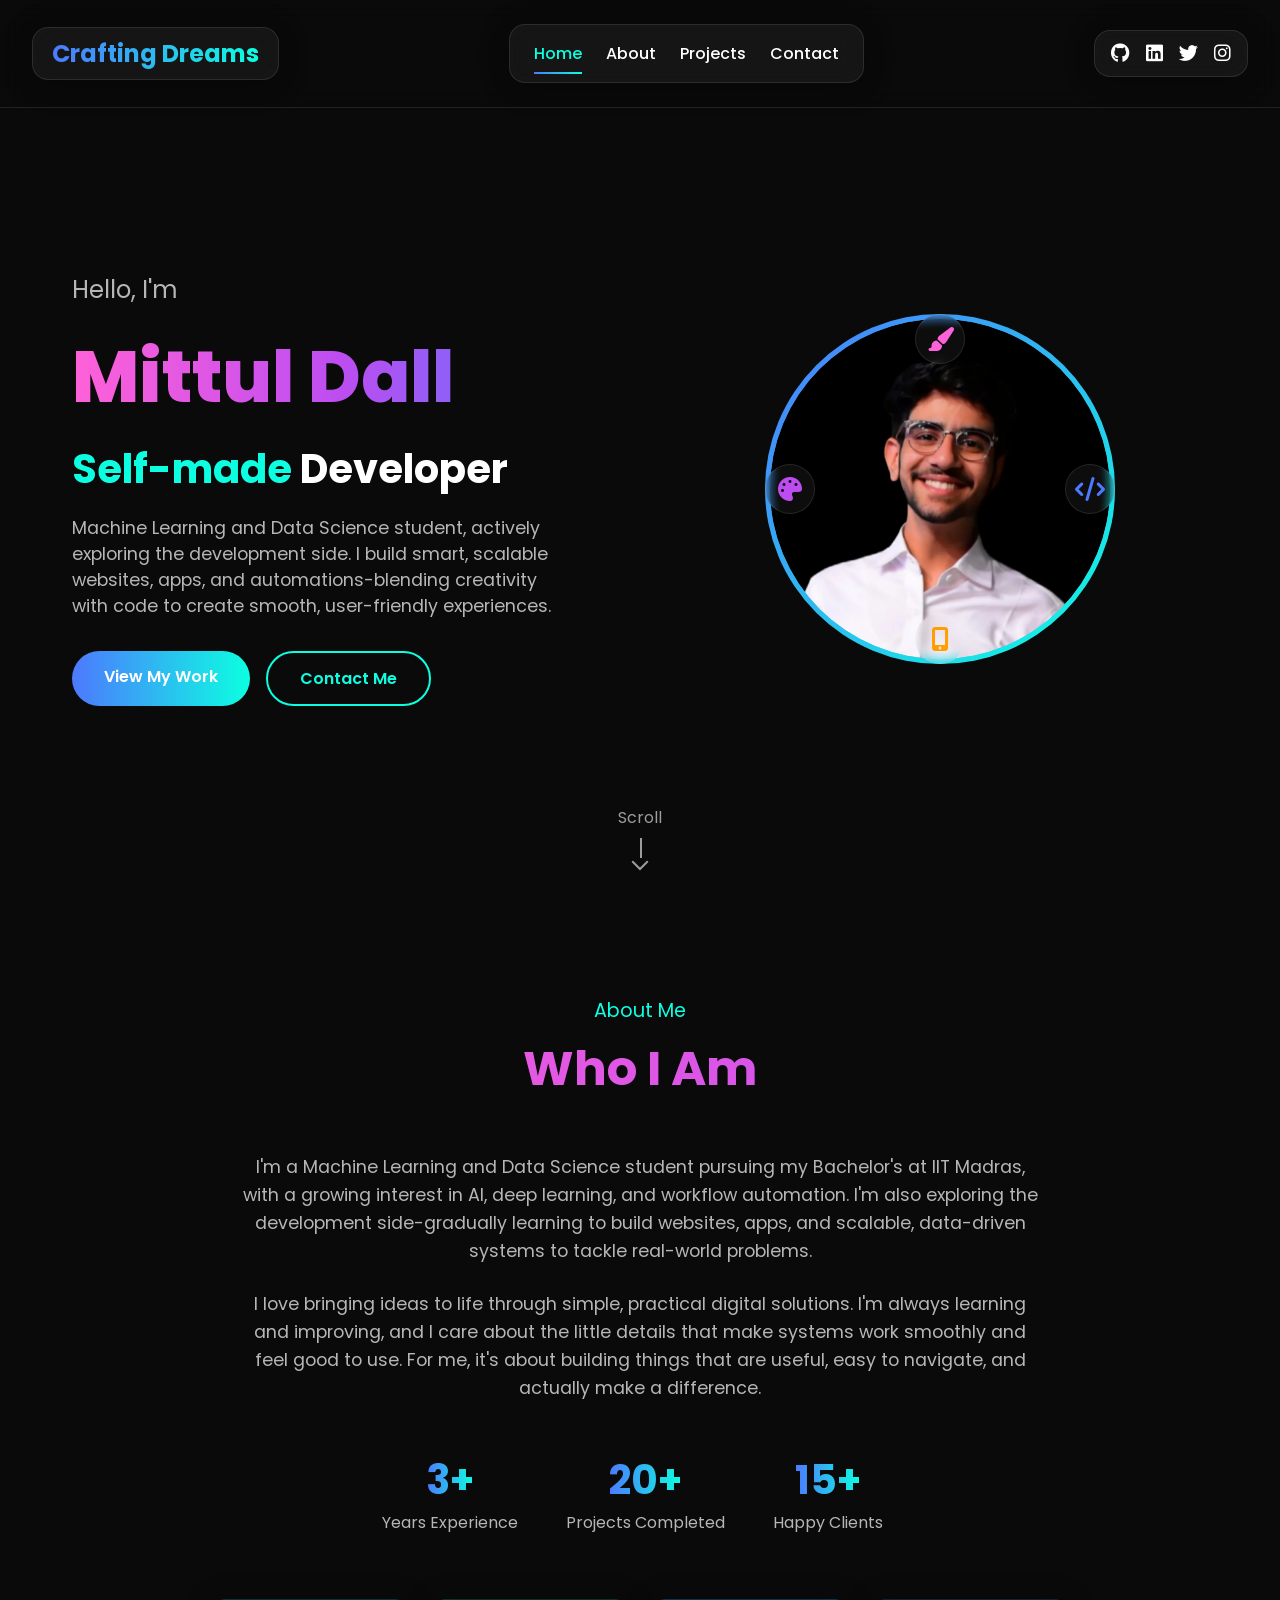
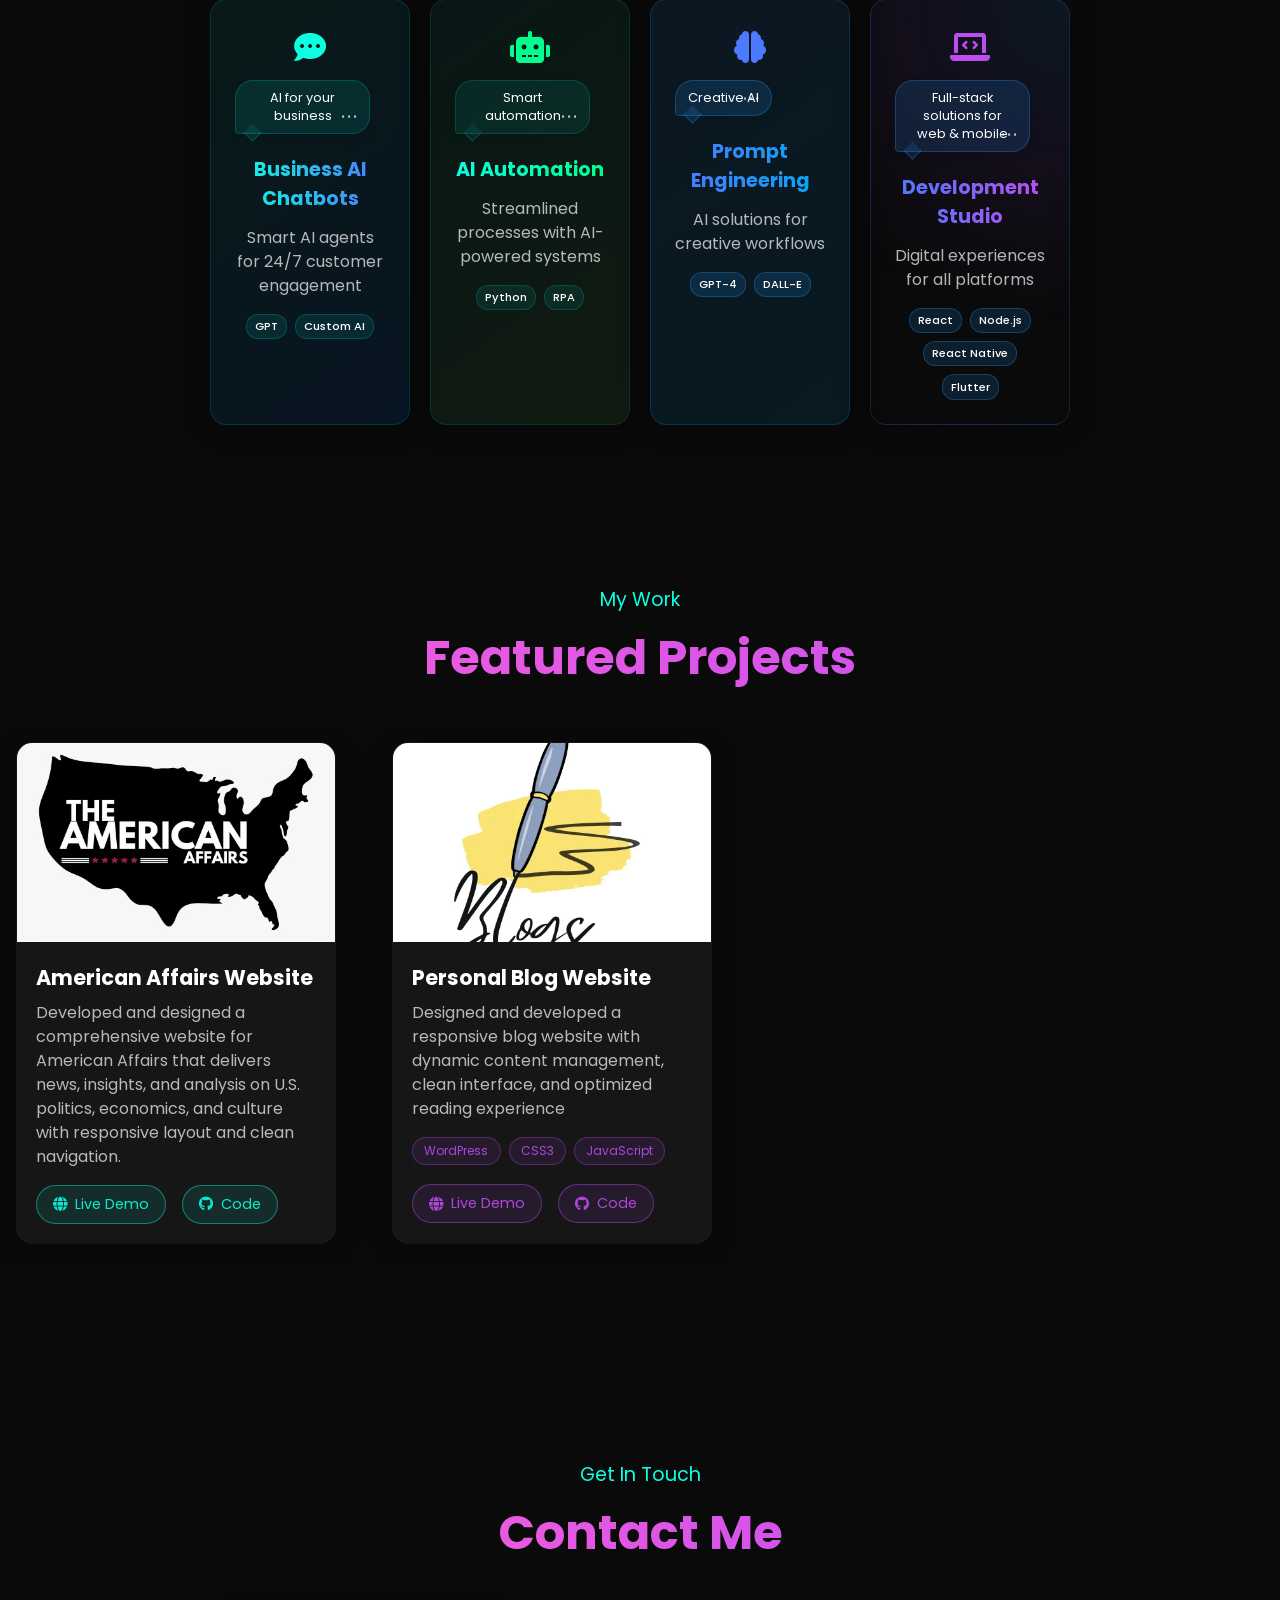
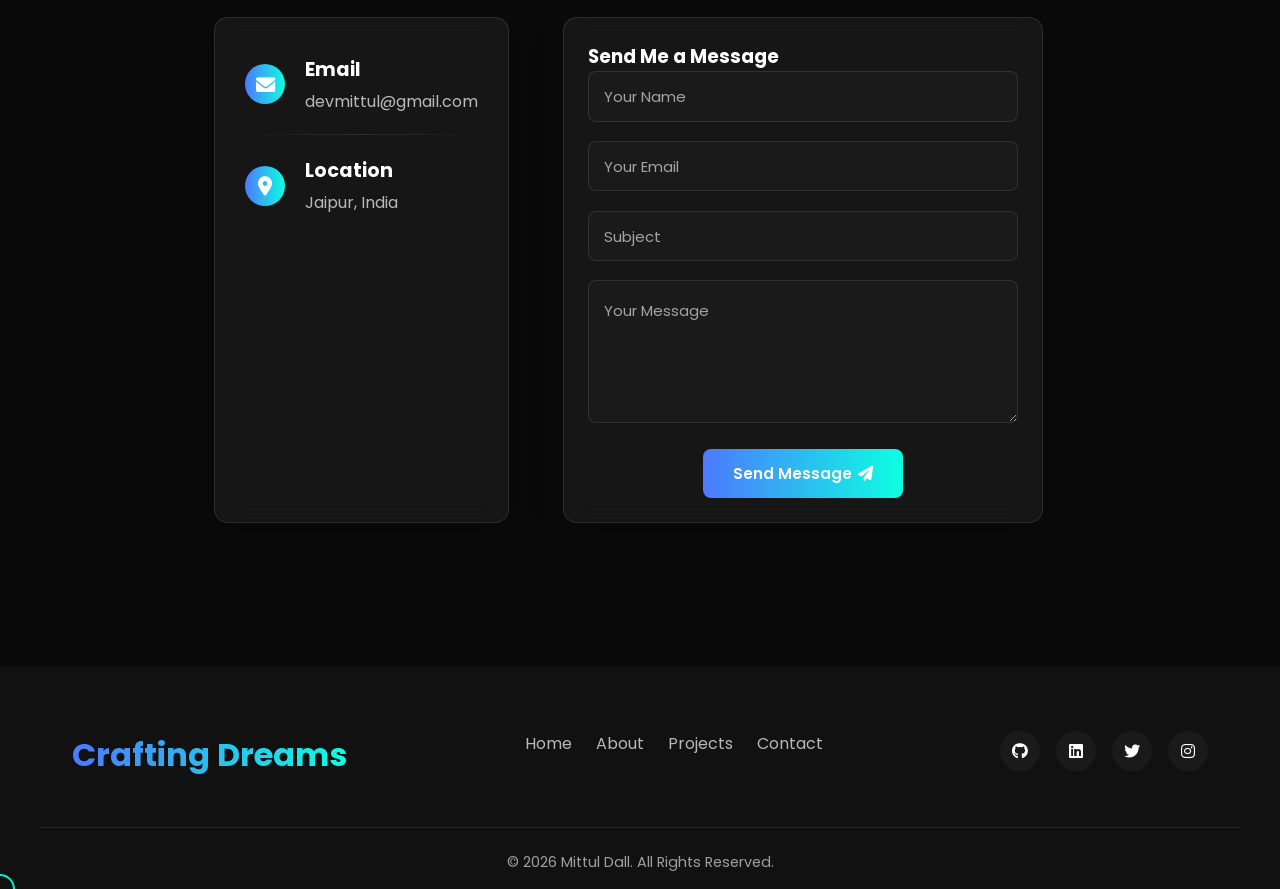
<file: index.html>
<!DOCTYPE html>
<!-- 
MAIN PORTFOLIO WEBSITE
This is the primary version of the portfolio with full features and styling.
-->
<html lang="en">

<head>
    <meta charset="UTF-8">
    <meta name="viewport" content="width=device-width, initial-scale=1.0">
    <meta name="description"
        content="Mittul Dall - Machine Learning & Data Science student at IIT Madras, based in Jaipur. Building smart websites, AI automations, and scalable apps.">
    <title>Mittul Dall | ML & Dev Portfolio - Jaipur</title>

    <!-- Favicon -->
    <link rel="icon" type="image/png" href="favicon.png">
    <link rel="apple-touch-icon" href="favicon.png">

    <!-- Canonical -->
    <link rel="canonical" href="https://portfolio.mittul.codes/">

    <!-- Open Graph -->
    <meta property="og:type" content="website">
    <meta property="og:url" content="https://portfolio.mittul.codes/">
    <meta property="og:title" content="Mittul Dall | ML & Dev Portfolio">
    <meta property="og:description"
        content="Machine Learning & Data Science student at IIT Madras. Building smart websites, AI automations, and scalable apps.">
    <meta property="og:image" content="https://portfolio.mittul.codes/web3.webp">

    <!-- Twitter Card -->
    <meta name="twitter:card" content="summary_large_image">
    <meta name="twitter:site" content="@immittul">
    <meta name="twitter:title" content="Mittul Dall | ML & Dev Portfolio">
    <meta name="twitter:description"
        content="Machine Learning & Data Science student at IIT Madras. Building smart websites, AI automations, and scalable apps.">
    <meta name="twitter:image" content="https://portfolio.mittul.codes/web3.webp">

    <!-- JSON-LD Structured Data -->
    <script type="application/ld+json">
    {
      "@context": "https://schema.org",
      "@type": "Person",
      "name": "Mittul Dall",
      "url": "https://portfolio.mittul.codes/",
      "image": "https://portfolio.mittul.codes/web3.webp",
      "sameAs": [
        "https://github.com/devmittul",
        "https://www.linkedin.com/in/immittul",
        "https://x.com/immittul",
        "https://www.instagram.com/immittul/"
      ],
      "jobTitle": "Machine Learning & Data Science Student",
      "worksFor": {
        "@type": "Organization",
        "name": "IIT Madras"
      },
      "address": {
        "@type": "PostalAddress",
        "addressLocality": "Jaipur",
        "addressCountry": "IN"
      },
      "email": "devmittul@gmail.com"
    }
    </script>

    <!-- Preload critical assets -->
    <link rel="preload" href="styles.css" as="style">
    <link rel="preload" href="web3.webp" as="image" fetchpriority="high">

    <link rel="stylesheet" href="styles.css">
    <link rel="preload" href="https://cdnjs.cloudflare.com/ajax/libs/font-awesome/6.0.0/css/all.min.css" as="style"
        onload="this.onload=null;this.rel='stylesheet'">
    <noscript>
        <link rel="stylesheet" href="https://cdnjs.cloudflare.com/ajax/libs/font-awesome/6.0.0/css/all.min.css">
    </noscript>
    <link rel="preconnect" href="https://fonts.googleapis.com">
    <link rel="preconnect" href="https://fonts.gstatic.com" crossorigin>
    <link href="https://fonts.googleapis.com/css2?family=Poppins:wght@300;400;500;600;700;800&display=swap"
        rel="stylesheet">

    <!-- Google tag (gtag.js) -->
    <script async src="https://www.googletagmanager.com/gtag/js?id=G-XZ9FPX0ZS1"></script>
    <script>
        window.dataLayer = window.dataLayer || [];
        function gtag() { dataLayer.push(arguments); }
        gtag('js', new Date());

        gtag('config', 'G-XZ9FPX0ZS1');
    </script>
</head>

<body>
    <a href="#home" class="skip-link">Skip to main content</a>
    <!-- <div class="noise-overlay"></div> -->

    <!-- Navbar -->
    <nav>
        <div class="logo">
            <div class="glass-effect">
                <span>Crafting Dreams</span>
            </div>
        </div>
        <div class="menu-items">
            <div class="glass-effect">
                <a href="#home" class="active">Home</a>
                <a href="#about">About</a>
                <a href="#projects">Projects</a>
                <a href="#contact">Contact</a>
            </div>
        </div>
        <div class="social-icons">
            <div class="glass-effect">
                <a href="https://github.com/devmittul" target="_blank" rel="noopener noreferrer"
                    aria-label="GitHub profile"><i class="fab fa-github"></i></a>
                <a href="https://www.linkedin.com/in/immittul" target="_blank" rel="noopener noreferrer"
                    aria-label="LinkedIn profile"><i class="fab fa-linkedin"></i></a>
                <a href="https://x.com/immittul" target="_blank" rel="noopener noreferrer"
                    aria-label="Twitter / X profile"><i class="fab fa-twitter"></i></a>
                <a href="https://www.instagram.com/immittul/" target="_blank" rel="noopener noreferrer"
                    aria-label="Instagram profile"><i class="fab fa-instagram"></i></a>
            </div>
        </div>

        <button class="hamburger" aria-label="Open navigation menu" aria-expanded="false">
            <span></span>
            <span></span>
            <span></span>
        </button>
    </nav>

    <main id="main-content">
        <!-- Hero Section -->
        <section id="home" class="hero">
            <div class="container" style="padding-top: 30px;">
                <div class="animated-text">
                    <div class="greeting">Hello, I'm</div>
                    <h1 class="name">Mittul Dall</h1>
                    <h2 class="profession"><span>Self-made</span> Developer</h2>
                    <p class="description">Machine Learning and Data Science student, actively exploring the development
                        side. I build smart, scalable websites, apps, and automations-blending creativity with code to
                        create smooth, user-friendly experiences.</p>
                    <div class="cta-buttons">
                        <a href="#projects" class="cta-primary">View My Work</a>
                        <a href="#contact" class="cta-secondary">Contact Me</a>
                    </div>
                </div>
                <div class="hero-image">
                    <div class="profile-image-container">
                        <div class="profile-image">
                            <!-- Profile image updated -->
                            <div class="profile-pic-container" style="border-radius: 50%; overflow: hidden;">
                                <img src="web3.webp" alt="Mittul Dall - ML developer and student, profile photo"
                                    style="width: 100%; height: 100%; border-radius: 50%; object-fit: cover;"
                                    width="300" height="300" loading="eager" fetchpriority="high">
                            </div>
                        </div>
                        <div class="orbiting-elements">
                            <div class="orbit-element html-icon"><i class="fas fa-paint-brush"></i></div>
                            <div class="orbit-element css-icon"><i class="fas fa-code"></i></div>
                            <div class="orbit-element js-icon"><i class="fas fa-mobile-alt"></i></div>
                            <div class="orbit-element react-icon"><i class="fas fa-palette"></i></div>
                        </div>
                    </div>
                </div>
            </div>
            <div class="scroll-indicator">
                <span>Scroll</span>
                <div class="scroll-arrow"></div>
            </div>
        </section>

        <!-- About Section -->
        <section id="about" class="about">
            <div class="container">
                <div class="section-title">
                    <span class="subtitle">About Me</span>
                    <h2>Who I Am</h2>
                </div>
                <div class="about-content">
                    <div class="about-text">
                        <p>I'm a Machine Learning and Data Science student pursuing my Bachelor's at IIT Madras, with a
                            growing interest in AI, deep learning, and workflow automation. I'm also exploring the
                            development side-gradually learning to build websites, apps, and scalable, data-driven
                            systems
                            to tackle real-world problems.</p>
                        <p>I love bringing ideas to life through simple, practical digital solutions. I'm always
                            learning
                            and improving, and I care about the little details that make systems work smoothly and feel
                            good
                            to use. For me, it's about building things that are useful, easy to navigate, and actually
                            make
                            a difference.</p>
                        <div class="stats">
                            <div class="stat-item">
                                <span class="stat-number">3+</span>
                                <span class="stat-label">Years Experience</span>
                            </div>
                            <div class="stat-item">
                                <span class="stat-number">20+</span>
                                <span class="stat-label">Projects Completed</span>
                            </div>
                            <div class="stat-item">
                                <span class="stat-number">15+</span>
                                <span class="stat-label">Happy Clients</span>
                            </div>
                        </div>
                    </div>
                </div>
                <div class="about-cards">
                    <div class="about-card glass-card chatbot-card">
                        <div class="card-icon"><i class="fas fa-comment-dots"></i></div>
                        <div class="chat-bubble">AI for your business</div>
                        <h3>Business AI Chatbots</h3>
                        <p>Smart AI agents for 24/7 customer engagement</p>
                        <div class="tech-tags">
                            <span>GPT</span>
                            <span>Custom AI</span>
                        </div>
                    </div>
                    <div class="about-card glass-card automation-card">
                        <div class="card-icon"><i class="fas fa-robot"></i></div>
                        <div class="chat-bubble">Smart automation</div>
                        <h3>AI Automation</h3>
                        <p>Streamlined processes with AI-powered systems</p>
                        <div class="tech-tags">
                            <span>Python</span>
                            <span>RPA</span>
                        </div>
                    </div>
                    <div class="about-card glass-card prompt-card">
                        <div class="card-icon"><i class="fas fa-brain"></i></div>
                        <div class="chat-bubble">Creative AI</div>
                        <h3>Prompt Engineering</h3>
                        <p>AI solutions for creative workflows</p>
                        <div class="tech-tags">
                            <span>GPT-4</span>
                            <span>DALL-E</span>
                        </div>
                    </div>
                    <div class="about-card glass-card dev-card">
                        <div class="card-icon"><i class="fas fa-laptop-code"></i></div>
                        <div class="chat-bubble">Full-stack solutions for web & mobile</div>
                        <h3>Development Studio</h3>
                        <p>Digital experiences for all platforms</p>
                        <div class="tech-tags">
                            <span>React</span>
                            <span>Node.js</span>
                            <span>React Native</span>
                            <span>Flutter</span>
                        </div>
                    </div>

                </div>
            </div>
        </section>

        <!-- Projects Section -->
        <section id="projects" class="projects">
            <div class="section-title">
                <span class="subtitle">My Work</span>
                <h2>Featured Projects</h2>
            </div>
            <div class="projects-grid">
                <div class="project-card glass-card">
                    <div class="project-image">
                        <img src="p1.webp" alt="Screenshot of American Affairs website – news and politics platform"
                            style="width: 100%; height: 100%; object-fit: cover; border-radius: 10px 10px 0 0;"
                            width="400" height="250" loading="lazy">
                    </div>
                    <div class="project-info">
                        <h3>American Affairs Website</h3>
                        <p>Developed and designed a comprehensive website for American Affairs that delivers news,
                            insights,
                            and analysis on U.S. politics, economics, and culture with responsive layout and clean
                            navigation.</p>
                        <div class="project-links">
                            <a href="https://theamericanaffairs.com/" target="_blank" rel="noopener noreferrer"
                                class="project-link" aria-label="View American Affairs Website Live Demo"><i
                                    class="fas fa-globe"></i> Live Demo</a>
                            <a href="#" class="project-link" aria-label="View American Affairs Website Source Code"><i
                                    class="fab fa-github"></i> Code</a>
                        </div>
                    </div>
                </div>
                <div class="project-card glass-card">
                    <div class="project-image">
                        <img src="Author Logo Pen Writing.webp" alt="Logo for personal blog website project"
                            style="width: 100%; height: 100%; object-fit: cover; border-radius: 10px 10px 0 0;"
                            width="400" height="250" loading="lazy">
                    </div>
                    <div class="project-info">
                        <h3>Personal Blog Website</h3>
                        <p>Designed and developed a responsive blog website with dynamic content management, clean
                            interface, and optimized reading experience</p>
                        <div class="project-tech">
                            <span>WordPress</span>
                            <span>CSS3</span>
                            <span>JavaScript</span>
                        </div>
                        <div class="project-links">
                            <a href="#" class="project-link" aria-label="View Personal Blog Website Live Demo"><i
                                    class="fas fa-globe"></i> Live Demo</a>
                            <a href="#" class="project-link" aria-label="View Personal Blog Website Source Code"><i
                                    class="fab fa-github"></i> Code</a>
                        </div>
                    </div>
                </div>
            </div>
        </section>

        <!-- Contact Section -->
        <section id="contact" class="contact">
            <div class="container">
                <div class="section-title">
                    <span class="subtitle">Get In Touch</span>
                    <h2>Contact Me</h2>
                </div>
                <div class="contact-container">
                    <div class="contact-info glass-card">
                        <div class="contact-item">
                            <div class="contact-icon">
                                <i class="fas fa-envelope"></i>
                            </div>
                            <div class="contact-details">
                                <h3>Email</h3>
                                <p>devmittul@gmail.com</p>
                            </div>
                        </div>
                        <div class="contact-divider"></div>
                        <div class="contact-item">
                            <div class="contact-icon">
                                <i class="fas fa-map-marker-alt"></i>
                            </div>
                            <div class="contact-details">
                                <h3>Location</h3>
                                <p>Jaipur, India</p>
                            </div>
                        </div>
                    </div>
                    <div class="contact-form glass-card">
                        <h3>Send Me a Message</h3>
                        <form id="contactForm" action="https://formsubmit.co/devmittul@gmail.com" method="POST"
                            autocomplete="on">
                            <!-- FormSubmit configuration -->
                            <input type="hidden" name="_subject" value="New message from your portfolio website!">
                            <input type="hidden" name="_next" value="https://portfolio.mittul.codes/thankyou.html">
                            <input type="text" name="_honey" style="display:none" tabindex="-1" autocomplete="off">

                            <!-- Form fields -->
                            <div class="form-group floating">
                                <input type="text" id="name" name="name" placeholder=" " required autocomplete="name">
                                <label for="name">Your Name</label>
                            </div>
                            <div class="form-group floating">
                                <input type="email" id="email" name="email" placeholder=" " required
                                    autocomplete="email">
                                <label for="email">Your Email</label>
                            </div>
                            <div class="form-group floating">
                                <input type="text" id="subject" name="subject" placeholder=" " required>
                                <label for="subject">Subject</label>
                            </div>
                            <div class="form-group floating">
                                <textarea id="message" name="message" placeholder=" " required rows="5"></textarea>
                                <label for="message">Your Message</label>
                            </div>
                            <button type="submit" class="submit-btn">Send Message <i
                                    class="fas fa-paper-plane"></i></button>
                        </form>
                    </div>
                </div>
            </div>
        </section>

    </main>

    <!-- Footer -->
    <footer>
        <div class="footer-content">
            <div class="footer-logo">
                <span>Crafting Dreams</span>
            </div>
            <div class="footer-links">
                <a href="#home">Home</a>
                <a href="#about">About</a>
                <a href="#projects">Projects</a>
                <a href="#contact">Contact</a>
            </div>
            <div class="footer-social">
                <a href="https://github.com/devmittul" target="_blank" rel="noopener noreferrer" aria-label="GitHub"><i
                        class="fab fa-github"></i></a>
                <a href="https://www.linkedin.com/in/immittul" target="_blank" rel="noopener noreferrer"><i
                        class="fab fa-linkedin"></i></a>
                <a href="https://x.com/immittul?t=PJbpidlW1fuesGk-Flp80w&s=35" target="_blank"
                    rel="noopener noreferrer"><i class="fab fa-twitter"></i></a>
                <a href="https://www.instagram.com/immittul/?igsh=eGRlY3hwYmtneWR5#" target="_blank"
                    rel="noopener noreferrer"><i class="fab fa-instagram"></i></a>
            </div>
        </div>
        <div class="footer-bottom">
            <p>&copy; <span id="copy-year"></span> Mittul Dall. All Rights Reserved.</p>
        </div>
    </footer>

    <!-- Cursor Animation -->
    <div class="custom-cursor"></div>

    <!-- Scripts -->
    <script src="script.js"></script>
</body>

</html>
</file>
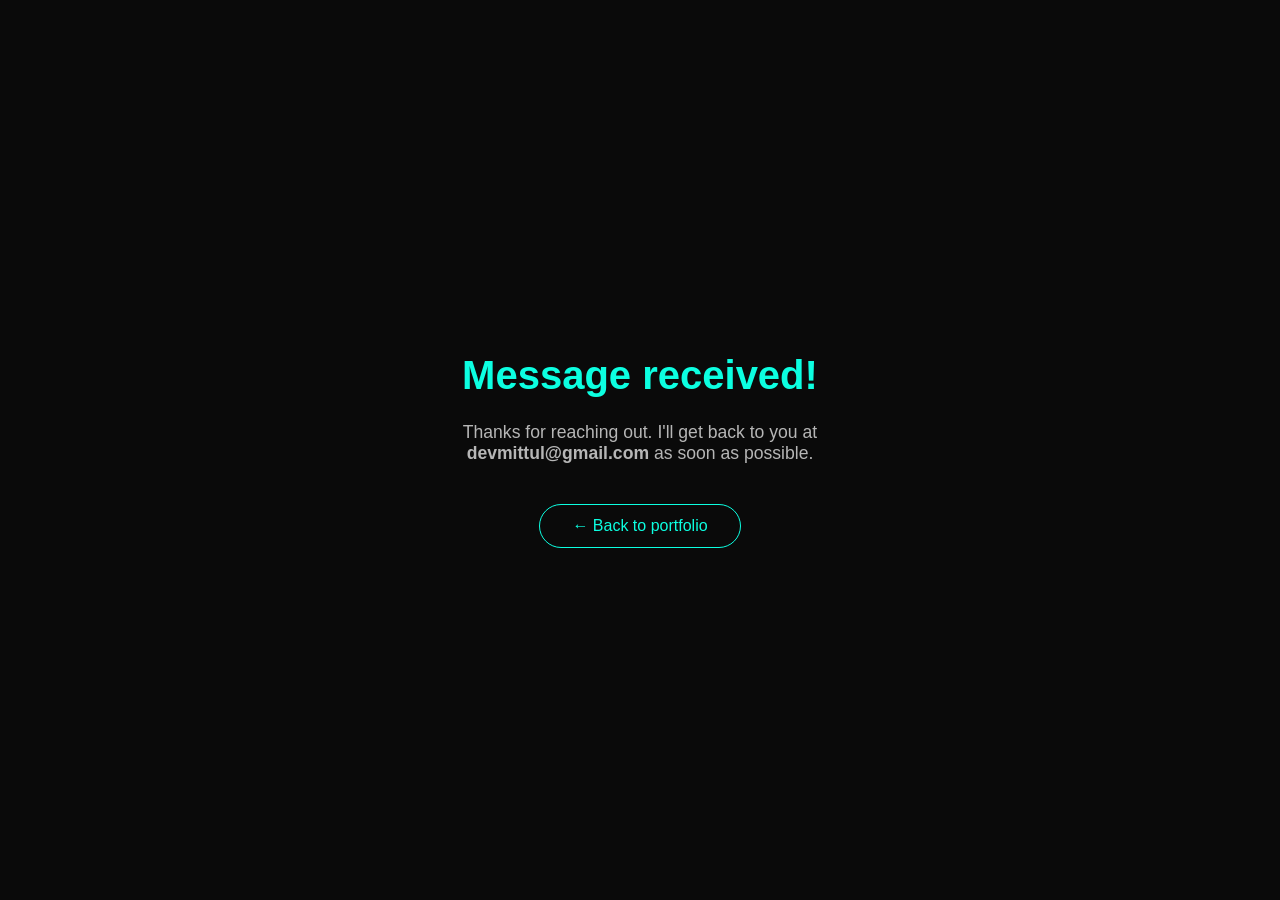
<file: thankyou.html>
<!DOCTYPE html>
<html lang="en">
<head>
  <meta charset="UTF-8">
  <meta name="viewport" content="width=device-width, initial-scale=1.0">
  <title>Message Sent – Mittul Dall</title>
  <link rel="stylesheet" href="styles.css">
  <link rel="icon" type="image/png" href="favicon.png">
  <style>
    .thankyou-wrap {
      min-height: 100vh;
      display: flex;
      flex-direction: column;
      align-items: center;
      justify-content: center;
      text-align: center;
      padding: 2rem;
      gap: 1.5rem;
    }
    .thankyou-wrap h1 { font-size: 2.5rem; color: #0cffe1; }
    .thankyou-wrap p { font-size: 1.1rem; color: rgba(255,255,255,0.7); max-width: 460px; }
    .back-btn {
      display: inline-block;
      margin-top: 1rem;
      padding: 0.75rem 2rem;
      border: 1.5px solid #0cffe1;
      color: #0cffe1;
      border-radius: 50px;
      font-weight: 500;
      text-decoration: none;
      transition: all 0.3s ease;
    }
    .back-btn:hover { background: #0cffe1; color: #000; }
  </style>

  <!-- Google tag (gtag.js) -->
  <script async src="https://www.googletagmanager.com/gtag/js?id=G-XZ9FPX0ZS1"></script>
  <script>
    window.dataLayer = window.dataLayer || [];
    function gtag(){dataLayer.push(arguments);}
    gtag('js', new Date());

    gtag('config', 'G-XZ9FPX0ZS1');
  </script>
</head>
<body>
  <div class="thankyou-wrap">
    <h1>Message received!</h1>
    <p>Thanks for reaching out. I'll get back to you at <strong>devmittul@gmail.com</strong> as soon as possible.</p>
    <a href="index.html" class="back-btn">← Back to portfolio</a>
  </div>
</body>
</html>
</file>
<file: styles.css>
/* Variables */
:root {
  /* Dark Theme Base Colors */
  --bg-primary: #0a0a0a;
  --bg-secondary: #111111;
  --bg-tertiary: #1a1a1a;

  /* Crayon Vibrant Colors */
  --crayon-pink: #ff61d8;
  --crayon-purple: #bd4df1;
  --crayon-blue: #4d79ff;
  --crayon-lightblue: #03a9f4;
  --crayon-teal: #0cffe1;
  --crayon-green: #00ff8f;
  --crayon-yellow: #ffee00;
  --crayon-orange: #ff9e00;
  --crayon-red: #ff5757;

  /* Glass Effect Colors */
  --glass-bg: rgba(255, 255, 255, 0.05);
  --glass-border: rgba(255, 255, 255, 0.1);
  --glass-highlight: rgba(255, 255, 255, 0.15);
  --glass-shadow: rgba(0, 0, 0, 0.3);

  /* Text Colors */
  --text-primary: #ffffff;
  --text-secondary: rgba(255, 255, 255, 0.7);
  --text-tertiary: rgba(255, 255, 255, 0.6);

  /* Fonts */
  --font-primary: 'Poppins', sans-serif;

  /* Breakpoints */
  --mobile-sm: 320px;
  --mobile: 480px;
  --tablet: 768px;
  --desktop: 1024px;
  --desktop-lg: 1200px;
}

/* Global Styles */
* {
  margin: 0;
  padding: 0;
  box-sizing: border-box;
}

/* Animation-ready class for elements that will be animated */
.animate-on-scroll {
  opacity: 1;
  /* Changed from 0 to prevent disappearing effect */
}

/* Card animation - no disappearing effect */
.glass-card {
  opacity: 1;
  transform: translateY(0);
  transition: transform 0.8s cubic-bezier(0.34, 1.56, 0.64, 1);
}

/* Remove staggered delays */
.about-card:nth-child(1),
.project-card:nth-child(1) {
  transition-delay: 0s;
}

.about-card:nth-child(2),
.project-card:nth-child(2) {
  transition-delay: 0s;
}

.about-card:nth-child(3),
.project-card:nth-child(3) {
  transition-delay: 0s;
}

.about-card:nth-child(4),
.project-card:nth-child(4) {
  transition-delay: 0s;
}

html {
  scroll-behavior: smooth;
  font-size: 16px;
}

body {
  font-family: var(--font-primary);
  background-color: var(--bg-primary);
  color: var(--text-primary);
  overflow-x: hidden;
  position: relative;
  display: block;
  visibility: visible;
}

/* Skip to content link (accessibility) */
.skip-link {
  position: absolute;
  top: -100px;
  left: 1rem;
  background: var(--crayon-teal);
  color: #000;
  padding: 0.5rem 1rem;
  border-radius: 0 0 8px 8px;
  font-weight: 600;
  z-index: 9999;
  transition: top 0.2s;
}
.skip-link:focus {
  top: 0;
}

/* Global focus-visible ring */
:focus-visible {
  outline: 2px solid var(--crayon-teal);
  outline-offset: 3px;
  border-radius: 4px;
}

/* Hamburger button */
.hamburger {
  display: none;
  flex-direction: column;
  gap: 5px;
  background: transparent;
  border: none;
  cursor: pointer;
  padding: 8px;
  z-index: 1000;
}
.hamburger span {
  display: block;
  width: 24px;
  height: 2px;
  background: var(--text-primary);
  border-radius: 2px;
  transition: all 0.3s ease;
}

@media (max-width: 768px) {
  .hamburger {
    display: flex;
  }
}

a {
  text-decoration: none;
  color: inherit;
  transition: all 0.3s ease;
}

ul,
li {
  list-style: none;
}

.container {
  width: 100%;
  max-width: 1200px;
  margin: 0 auto;
  padding: 0 2rem;
  box-sizing: border-box;
}

@media (max-width: 480px) {
  .container {
    padding: 0 1rem;
  }
}

section {
  padding: 6rem 0;
  position: relative;
}

/* Noise Overlay */
.noise-overlay {
  position: fixed;
  top: 0;
  left: 0;
  width: 100%;
  height: 100%;
  background-image: url('[data-uri]');
  pointer-events: none;
  z-index: 100;
  opacity: 0.4;
}

/* Glass Effect Styles */
.glass-effect,
.glass-card {
  background: var(--glass-bg);
  backdrop-filter: blur(12px);
  -webkit-backdrop-filter: blur(12px);
  border-radius: 16px;
  border: 1px solid var(--glass-border);
  box-shadow: 0 4px 30px var(--glass-shadow);
  overflow: hidden;
  position: relative;
  will-change: transform;
  /* Add will-change for better performance */
  transform: translateZ(0);
  /* Force hardware acceleration */
}

.glass-effect::before,
.glass-card::before {
  content: '';
  position: absolute;
  top: 0;
  left: -50%;
  width: 100%;
  height: 100%;
  background: linear-gradient(90deg,
      transparent,
      var(--glass-highlight),
      transparent);
  transform: skewX(-25deg);
  transition: 0.5s;
  opacity: 0;
}

.glass-effect:hover::before,
.glass-card:hover::before {
  left: 100%;
  opacity: 0.3;
}

/* Enhanced glass card effects with neon */
.glass-card {
  transition: all 0.5s cubic-bezier(0.175, 0.885, 0.32, 1.275);
  position: relative;
  overflow: hidden;
  z-index: 1;
  box-shadow: 0 10px 30px rgba(0, 0, 0, 0.2);
  border: 1px solid transparent;
  background: rgba(10, 10, 10, 0.5);
}

/* Neon border effect */
.glass-card::after {
  content: '';
  position: absolute;
  inset: 0;
  background: radial-gradient(circle at top right,
      rgba(255, 255, 255, 0.1),
      transparent 70%);
  opacity: 0;
  transition: opacity 0.5s ease;
  z-index: -1;
  box-shadow: 0 0 15px 2px rgba(12, 255, 225, 0.3);
}

.glass-card:hover {
  transform: translateY(-15px) scale(1.02);
  box-shadow:
    0 0 5px rgba(12, 255, 225, 0.3),
    0 0 15px rgba(12, 255, 225, 0.2),
    0 0 30px rgba(12, 255, 225, 0.1);
  border: 1px solid rgba(12, 255, 225, 0.5);
  animation: neonPulse 2s infinite alternate;
}

@keyframes neonPulse {
  0% {
    box-shadow:
      0 0 5px rgba(12, 255, 225, 0.3),
      0 0 15px rgba(12, 255, 225, 0.2),
      0 0 30px rgba(12, 255, 225, 0.1);
  }

  100% {
    box-shadow:
      0 0 10px rgba(12, 255, 225, 0.5),
      0 0 25px rgba(12, 255, 225, 0.3),
      0 0 50px rgba(12, 255, 225, 0.2);
  }
}

.glass-card:hover::after {
  opacity: 1;
}

/* Particle effects for cards */
.glass-card::before {
  content: '';
  position: absolute;
  top: -50%;
  left: -50%;
  width: 200%;
  height: 200%;
  background-image:
    radial-gradient(circle at 30% 20%, rgba(255, 255, 255, 0.1) 0%, transparent 8%),
    radial-gradient(circle at 70% 60%, rgba(255, 255, 255, 0.1) 0%, transparent 10%),
    radial-gradient(circle at 40% 80%, rgba(255, 255, 255, 0.08) 0%, transparent 15%),
    radial-gradient(circle at 80% 10%, rgba(255, 255, 255, 0.08) 0%, transparent 12%);
  opacity: 0;
  transition: opacity 0.5s ease, transform 10s linear;
  z-index: -1;
  pointer-events: none;
}

.glass-card:hover::before {
  opacity: 1;
  transform: rotate(10deg);
  animation: particleFloat 15s infinite linear;
}

@keyframes particleFloat {
  0% {
    transform: translateY(0) rotate(0deg);
  }

  50% {
    transform: translateY(-20px) rotate(5deg);
  }

  100% {
    transform: translateY(0) rotate(10deg);
  }
}

/* Navbar */
nav {
  display: flex;
  justify-content: space-between;
  align-items: center;
  padding: 1.5rem 2rem;
  position: fixed;
  top: 0;
  left: 0;
  width: 100%;
  z-index: 1000;
  backdrop-filter: blur(10px);
  -webkit-backdrop-filter: blur(10px);
  border-bottom: 1px solid var(--glass-border);
  background: rgba(10, 10, 10, 0.8);
}

.logo .glass-effect {
  padding: 0.5rem 1.2rem;
}

.logo span {
  font-weight: 700;
  font-size: 1.5rem;
  background: linear-gradient(to right, var(--crayon-blue), var(--crayon-teal));
  -webkit-background-clip: text;
  -webkit-text-fill-color: transparent;
  background-clip: text;
}

.menu-items .glass-effect {
  display: flex;
  gap: 1.5rem;
  padding: 0.5rem 1.5rem;
  position: relative;
  /* Add position relative */
  z-index: 10;
  /* Add z-index to ensure it stays above content when scrolling */
}

.menu-items a {
  position: relative;
  font-weight: 500;
  padding: 0.5rem 0;
  z-index: 2;
  /* Ensure links are clickable */
  display: inline-block;
  /* Better touch/click target */
}

.menu-items a::after {
  content: '';
  position: absolute;
  bottom: 0;
  left: 0;
  width: 0;
  height: 2px;
  background: linear-gradient(to right, var(--crayon-blue), var(--crayon-teal));
  transition: width 0.3s ease;
}

.menu-items a:hover::after,
.menu-items a.active::after {
  width: 100%;
}

.menu-items a.active {
  color: var(--crayon-teal);
}

.social-icons .glass-effect {
  display: flex;
  gap: 1rem;
  padding: 0.5rem 1rem;
}

.social-icons a {
  font-size: 1.2rem;
  transition: color 0.3s ease;
}

.social-icons a:hover {
  color: var(--crayon-teal);
}

/* Hero Section */
.hero {
  min-height: 100vh;
  display: flex;
  flex-direction: column;
  justify-content: center;
  position: relative;
  overflow: hidden;
  padding: 6rem 0 3rem;
}

.hero .container {
  display: flex;
  align-items: center;
  justify-content: space-between;
  gap: 4rem;
  flex-wrap: wrap;
}

@media (max-width: 768px) {
  .hero {
    padding: 5rem 0 2rem;
  }

  .hero .container {
    flex-direction: column-reverse;
    gap: 2rem;
    text-align: center;
  }
}

@media (max-width: 480px) {
  .hero {
    padding: 4rem 0 1.5rem;
  }
}

.animated-text {
  flex: 1;
  min-width: 300px;
}

.greeting {
  font-size: 1.5rem;
  color: var(--text-secondary);
  margin-bottom: 1rem;
  opacity: 1;
}

.name {
  font-size: 4.5rem;
  font-weight: 800;
  margin-bottom: 0.5rem;
  background: linear-gradient(to right, var(--crayon-pink), var(--crayon-purple), var(--crayon-blue));
  -webkit-background-clip: text;
  -webkit-text-fill-color: transparent;
  background-clip: text;
  opacity: 1;
}

.profession {
  font-size: 2.5rem;
  font-weight: 700;
  margin-bottom: 1rem;
  opacity: 1;
}

.profession span {
  color: var(--crayon-teal);
}

.description {
  font-size: 1.1rem;
  color: var(--text-secondary);
  margin-bottom: 2rem;
  max-width: 500px;
  opacity: 1;
}

.cta-buttons {
  display: flex;
  gap: 1rem;
  margin-top: 2rem;
  opacity: 1;
}

.cta-primary,
.cta-secondary {
  padding: 0.8rem 2rem;
  border-radius: 50px;
  font-weight: 600;
  transition: transform 0.3s ease, box-shadow 0.3s ease;
}

.cta-primary {
  background: linear-gradient(to right, var(--crayon-blue), var(--crayon-teal));
  color: var(--text-primary);
}

.cta-secondary {
  border: 2px solid var(--crayon-teal);
  color: var(--crayon-teal);
}

.cta-primary:hover,
.cta-secondary:hover {
  transform: translateY(-5px);
  box-shadow: 0 5px 15px rgba(12, 255, 225, 0.3);
}

.hero-image {
  flex: 1;
  display: flex;
  justify-content: center;
  align-items: center;
  min-width: 300px;
}

.profile-image-container {
  position: relative;
}

.profile-image {
  width: 350px;
  height: 350px;
  border-radius: 50%;
  background: linear-gradient(135deg, var(--crayon-blue), var(--crayon-teal));
  display: flex;
  align-items: center;
  justify-content: center;
  padding: 5px;
  opacity: 1;
  overflow: hidden;
}

.profile-pic-container {
  width: 100%;
  height: 100%;
  display: flex;
  align-items: center;
  justify-content: center;
  border-radius: 50%;
  overflow: hidden;
}

.profile-pic-container img {
  width: 100%;
  height: 100%;
  object-fit: cover;
  border-radius: 50%;
}

.image-placeholder {
  width: 100%;
  height: 100%;
  border-radius: 50%;
  background-color: var(--bg-secondary);
  display: flex;
  align-items: center;
  justify-content: center;
  font-size: 1.5rem;
  color: var(--text-tertiary);
}

.orbiting-elements {
  position: absolute;
  top: 0;
  left: 0;
  width: 100%;
  height: 100%;
}

.orbit-element {
  position: absolute;
  width: 50px;
  height: 50px;
  border-radius: 50%;
  display: flex;
  align-items: center;
  justify-content: center;
  font-size: 1.5rem;
  background: var(--glass-bg);
  backdrop-filter: blur(5px);
  -webkit-backdrop-filter: blur(5px);
  border: 1px solid var(--glass-border);
  animation: orbit 10s linear infinite;
  opacity: 1;
}

.html-icon {
  top: 0;
  left: 50%;
  transform: translateX(-50%);
  color: var(--crayon-pink);
  animation-delay: 0s;
}

.css-icon {
  top: 50%;
  right: 0;
  transform: translateY(-50%);
  color: var(--crayon-blue);
  animation-delay: -2.5s;
}

.js-icon {
  bottom: 0;
  left: 50%;
  transform: translateX(-50%);
  color: var(--crayon-orange);
  animation-delay: -5s;
}

.react-icon {
  top: 50%;
  left: 0;
  transform: translateY(-50%);
  color: var(--crayon-purple);
  animation-delay: -7.5s;
}

@keyframes orbit {
  0% {
    transform: rotate(0deg) translateX(175px) rotate(0deg);
  }

  100% {
    transform: rotate(360deg) translateX(175px) rotate(-360deg);
  }
}

.scroll-indicator {
  position: absolute;
  bottom: 2rem;
  left: 50%;
  transform: translateX(-50%);
  display: flex;
  flex-direction: column;
  align-items: center;
  color: var(--text-tertiary);
  animation: fadeInUp 2s infinite;
}

.scroll-arrow {
  width: 20px;
  height: 30px;
  margin-top: 0.5rem;
  position: relative;
}

.scroll-arrow::before {
  content: '';
  position: absolute;
  top: 0;
  left: 50%;
  width: 2px;
  height: 20px;
  background-color: var(--text-tertiary);
  animation: scrollDown 2s infinite;
}

.scroll-arrow::after {
  content: '';
  position: absolute;
  bottom: 0;
  left: 50%;
  width: 10px;
  height: 10px;
  border-right: 2px solid var(--text-tertiary);
  border-bottom: 2px solid var(--text-tertiary);
  transform: translateX(-50%) rotate(45deg);
}

@keyframes scrollDown {

  0%,
  100% {
    height: 20px;
    top: 0;
  }

  50% {
    height: 25px;
    top: -5px;
  }
}

@keyframes fadeInUp {

  0%,
  100% {
    opacity: 0.3;
    transform: translate(-50%, 10px);
  }

  50% {
    opacity: 1;
    transform: translate(-50%, 0);
  }
}

/* Section Styles */
.section-title {
  text-align: center;
  margin-bottom: 3rem;
}

/* Projects Section specific adjustments */
.projects .section-title {
  margin-bottom: 2rem;
}

.section-title .subtitle {
  font-size: 1.2rem;
  color: var(--crayon-teal);
  margin-bottom: 0.5rem;
  display: block;
}

.section-title h2 {
  font-size: 3rem;
  font-weight: 700;
  background: linear-gradient(to right, var(--crayon-pink), var(--crayon-purple));
  -webkit-background-clip: text;
  -webkit-text-fill-color: transparent;
  background-clip: text;
}

/* About Section */
.about-content {
  display: flex;
  flex-direction: column;
  align-items: center;
  text-align: center;
  gap: 3rem;
  max-width: 1200px;
  margin: 0 auto;
}

.about-text {
  flex: 1;
  min-width: 300px;
  max-width: 800px;
  margin-bottom: 2rem;
  text-align: center;
}

.about-text p {
  color: var(--text-secondary);
  margin-bottom: 1.5rem;
  font-size: 1.1rem;
  line-height: 1.6;
  max-width: 800px;
  margin-left: auto;
  margin-right: auto;
}

.stats {
  display: flex;
  flex-wrap: wrap;
  gap: 2rem;
  margin-top: 3rem;
  justify-content: center;
}

.stat-item {
  display: flex;
  flex-direction: column;
  align-items: center;
  margin-right: 1rem;
}

.stat-number {
  font-size: 2.5rem;
  font-weight: 700;
  background: linear-gradient(to right, var(--crayon-blue), var(--crayon-teal));
  -webkit-background-clip: text;
  -webkit-text-fill-color: transparent;
  background-clip: text;
}

.stat-label {
  font-size: 1rem;
  color: var(--text-secondary);
}

/* Aesthetic Scrollbar Styling */
::-webkit-scrollbar {
  height: 8px;
  width: 8px;
}

::-webkit-scrollbar-track {
  background: var(--bg-secondary);
  border-radius: 10px;
}

::-webkit-scrollbar-thumb {
  background: linear-gradient(to right, var(--crayon-blue), var(--crayon-teal));
  border-radius: 10px;
  border: 2px solid var(--bg-secondary);
}

::-webkit-scrollbar-thumb:hover {
  background: linear-gradient(to right, var(--crayon-teal), var(--crayon-blue));
  box-shadow: 0 0 8px var(--crayon-teal);
}

/* Firefox Scrollbar */
* {
  scrollbar-width: thin;
  scrollbar-color: var(--crayon-teal) var(--bg-secondary);
}

/* Locked about cards with equal spacing */
.about-cards {
  display: flex;
  justify-content: center;
  align-items: stretch;
  width: 100%;
  max-width: 1200px;
  margin: 0 auto;
  padding: 2rem 0;
  gap: 20px;
  /* Fixed equal spacing between cards */
  overflow-x: auto;
  overflow-y: hidden;
  scrollbar-width: thin;
  scroll-snap-type: x mandatory;
  /* Adds snap points for better scrolling */
}

.about-cards::-webkit-scrollbar {
  height: 8px;
}

.about-cards::-webkit-scrollbar-thumb {
  background: linear-gradient(to right, var(--crayon-blue), var(--crayon-teal));
  border-radius: 10px;
}

.about-card {
  width: 200px;
  /* Fixed width */
  min-width: 200px;
  flex: 0 0 200px;
  /* Prevent growing or shrinking */
  padding: 1.5rem;
  background: var(--glass-bg);
  backdrop-filter: blur(12px);
  -webkit-backdrop-filter: blur(12px);
  border-radius: 16px;
  border: 1px solid var(--glass-border);
  box-shadow: 0 4px 30px var(--glass-shadow);
  transition: transform 0.3s ease, box-shadow 0.3s ease;
  display: flex;
  flex-direction: column;
  align-items: center;
  text-align: center;
  margin: 0;
  /* Remove any margin that might affect spacing */
  scroll-snap-align: center;
  /* Align with snap points */
  position: relative;
  overflow: hidden;
}

.about-card::before {
  content: '';
  position: absolute;
  top: 0;
  left: 0;
  width: 100%;
  height: 100%;
  background: radial-gradient(circle at top right, rgba(255, 255, 255, 0.05) 0%, transparent 70%);
  z-index: -1;
}

.about-card .card-icon {
  animation: float 3s ease-in-out infinite;
  font-size: 2rem;
  margin-bottom: 0.5rem;
}

.about-card h3 {
  margin-top: 0.5rem;
}

/* Card Type Styling */
/* Chatbot Card */
.chatbot-card {
  background: linear-gradient(145deg, rgba(0, 169, 157, 0.1), rgba(0, 123, 255, 0.1));
  border: 1px solid rgba(0, 169, 157, 0.2);
}

.chatbot-card::before {
  background: radial-gradient(circle at top right, rgba(0, 169, 157, 0.1) 0%, transparent 70%);
}

.chatbot-card .card-icon {
  color: var(--crayon-teal);
}

.chatbot-card h3 {
  background: linear-gradient(to right, var(--crayon-teal), var(--crayon-blue));
  -webkit-background-clip: text;
  -webkit-text-fill-color: transparent;
  background-clip: text;
}

/* Web Development Card */
.web-card {
  background: linear-gradient(145deg, rgba(255, 102, 0, 0.1), rgba(255, 153, 0, 0.1));
  border: 1px solid rgba(255, 102, 0, 0.2);
}

.web-card::before {
  background: radial-gradient(circle at top right, rgba(255, 102, 0, 0.1) 0%, transparent 70%);
}

.web-card .card-icon {
  color: var(--crayon-orange);
}

.web-card h3 {
  background: linear-gradient(to right, var(--crayon-orange), var(--crayon-yellow));
  -webkit-background-clip: text;
  -webkit-text-fill-color: transparent;
  background-clip: text;
}

/* Dev Card */
.dev-card {
  background: radial-gradient(circle at top right, rgba(33, 150, 243, 0.1), rgba(103, 58, 183, 0.1), transparent 70%);
  border: 1px solid rgba(33, 150, 243, 0.2);
}

.dev-card::before {
  background: rgba(33, 150, 243, 0.1);
  border: 1px solid rgba(33, 150, 243, 0.2);
}

.dev-card .card-icon i {
  color: var(--crayon-purple);
}

.dev-card h3 {
  background: linear-gradient(to right, var(--crayon-blue), var(--crayon-purple));
  -webkit-background-clip: text;
  -webkit-text-fill-color: transparent;
  background-clip: text;
}

/* App Development Card */
.app-card {
  background: linear-gradient(145deg, rgba(103, 58, 183, 0.1), rgba(156, 39, 176, 0.1));
  border: 1px solid rgba(103, 58, 183, 0.2);
}

.app-card::before {
  background: radial-gradient(circle at top right, rgba(103, 58, 183, 0.1) 0%, transparent 70%);
}

.app-card .card-icon {
  color: var(--crayon-purple);
}

.app-card h3 {
  background: linear-gradient(to right, var(--crayon-purple), var(--crayon-pink));
  -webkit-background-clip: text;
  -webkit-text-fill-color: transparent;
  background-clip: text;
}

/* Automation Card */
.automation-card {
  background: linear-gradient(145deg, rgba(0, 150, 136, 0.1), rgba(76, 175, 80, 0.1));
  border: 1px solid rgba(0, 150, 136, 0.2);
}

.automation-card::before {
  background: radial-gradient(circle at top right, rgba(0, 150, 136, 0.1) 0%, transparent 70%);
}

.automation-card .card-icon {
  color: var(--crayon-green);
}

.automation-card h3 {
  background: linear-gradient(to right, var(--crayon-teal), var(--crayon-green));
  -webkit-background-clip: text;
  -webkit-text-fill-color: transparent;
  background-clip: text;
}

/* Prompt Engineering Card */
.prompt-card {
  background: linear-gradient(145deg, rgba(33, 150, 243, 0.1), rgba(3, 169, 244, 0.1));
  border: 1px solid rgba(33, 150, 243, 0.2);
}

.prompt-card::before {
  background: radial-gradient(circle at top right, rgba(33, 150, 243, 0.1) 0%, transparent 70%);
}

.prompt-card .card-icon {
  color: var(--crayon-blue);
}

.prompt-card h3 {
  background: linear-gradient(to right, var(--crayon-blue), var(--crayon-lightblue));
  -webkit-background-clip: text;
  -webkit-text-fill-color: transparent;
  background-clip: text;
}

.chat-bubble {
  border-radius: 18px 18px 18px 4px;
  padding: 8px 12px;
  font-size: 0.8rem;
  color: var(--text-primary);
  margin-bottom: 0.8rem;
  position: relative;
  max-width: 90%;
  align-self: flex-start;
  animation: typingAnimation 2s infinite;
  transition: all 0.4s ease;
  transform-origin: left bottom;
  box-shadow: 0 4px 10px rgba(0, 0, 0, 0.1);
}

.about-card:hover .chat-bubble {
  transform: scale(1.1) translateY(-5px);
  box-shadow:
    0 0 5px rgba(var(--neon-color), 0.4),
    0 0 10px rgba(var(--neon-color), 0.3),
    0 0 15px rgba(var(--neon-color), 0.2);
  animation: typingAnimationFast 1.2s infinite;
  text-shadow: 0 0 5px rgba(var(--neon-color), 0.5);
  border-color: rgba(var(--neon-color), 0.7);
}

@keyframes typingAnimationFast {

  0%,
  100% {
    opacity: 1;
  }

  50% {
    opacity: 0.8;
  }
}

.chat-bubble::before {
  content: '•••';
  position: absolute;
  bottom: 8px;
  right: 10px;
  font-size: 10px;
  letter-spacing: 2px;
  opacity: 0.7;
  animation: neonDotPulse 1.5s infinite;
}

@keyframes neonDotPulse {

  0%,
  100% {
    opacity: 0.7;
    text-shadow: none;
  }

  50% {
    opacity: 1;
    text-shadow: 0 0 5px rgba(var(--neon-color), 0.7), 0 0 10px rgba(var(--neon-color), 0.5);
  }
}

.chat-bubble::after {
  content: '';
  position: absolute;
  bottom: -6px;
  left: 10px;
  width: 12px;
  height: 12px;
  transform: rotate(45deg);
  transition: all 0.4s ease;
}

.about-card:hover .chat-bubble::after {
  transform: rotate(45deg) scale(1.1);
  box-shadow:
    0 0 5px rgba(var(--neon-color), 0.4),
    0 0 10px rgba(var(--neon-color), 0.3);
}

/* Chat bubble styling for each card type */
.chatbot-card .chat-bubble {
  background: rgba(0, 169, 157, 0.15);
  border: 1px solid rgba(0, 169, 157, 0.3);
}

.chatbot-card .chat-bubble::after {
  background: rgba(0, 169, 157, 0.15);
  border-right: 1px solid rgba(0, 169, 157, 0.3);
  border-bottom: 1px solid rgba(0, 169, 157, 0.3);
}

.dev-card .chat-bubble {
  background: rgba(33, 150, 243, 0.15);
  border: 1px solid rgba(33, 150, 243, 0.3);
}

.dev-card .chat-bubble::after {
  background: rgba(33, 150, 243, 0.15);
  border-right: 1px solid rgba(33, 150, 243, 0.3);
  border-bottom: 1px solid rgba(33, 150, 243, 0.3);
}

.app-card .chat-bubble {
  background: rgba(103, 58, 183, 0.15);
  border: 1px solid rgba(103, 58, 183, 0.3);
}

.app-card .chat-bubble::after {
  background: rgba(103, 58, 183, 0.15);
  border-right: 1px solid rgba(103, 58, 183, 0.3);
  border-bottom: 1px solid rgba(103, 58, 183, 0.3);
}

.automation-card .chat-bubble {
  background: rgba(0, 150, 136, 0.15);
  border: 1px solid rgba(0, 150, 136, 0.3);
}

.automation-card .chat-bubble::after {
  background: rgba(0, 150, 136, 0.15);
  border-right: 1px solid rgba(0, 150, 136, 0.3);
  border-bottom: 1px solid rgba(0, 150, 136, 0.3);
}

.prompt-card .chat-bubble {
  background: rgba(33, 150, 243, 0.15);
  border: 1px solid rgba(33, 150, 243, 0.3);
}

.prompt-card .chat-bubble::after {
  background: rgba(33, 150, 243, 0.15);
  border-right: 1px solid rgba(33, 150, 243, 0.3);
  border-bottom: 1px solid rgba(33, 150, 243, 0.3);
}

@keyframes float {

  0%,
  100% {
    transform: translateY(0);
  }

  50% {
    transform: translateY(-10px);
  }
}

@keyframes typingAnimation {

  0%,
  100% {
    opacity: 1;
  }

  50% {
    opacity: 0.7;
  }
}

.tech-tags {
  display: flex;
  flex-wrap: wrap;
  justify-content: center;
  gap: 0.5rem;
  margin-top: 1rem;
}

.tech-tags span {
  font-size: 0.7rem;
  padding: 0.2rem 0.5rem;
  border-radius: 12px;
  color: var(--text-primary);
  font-weight: 500;
  transition: all 0.3s ease;
}

.tech-tags span:hover {
  transform: translateY(-2px);
}

/* Tech tags styling for each card type */
.chatbot-card .tech-tags span {
  background: rgba(0, 169, 157, 0.15);
  border: 1px solid rgba(0, 169, 157, 0.3);
}

.chatbot-card .tech-tags span:hover {
  background: rgba(0, 169, 157, 0.3);
}

.dev-card .tech-tags span {
  background: rgba(33, 150, 243, 0.15);
  border: 1px solid rgba(33, 150, 243, 0.3);
}

.dev-card .tech-tags span:hover {
  background: rgba(33, 150, 243, 0.3);
}

.app-card .tech-tags span {
  background: rgba(103, 58, 183, 0.15);
  border: 1px solid rgba(103, 58, 183, 0.3);
}

.app-card .tech-tags span:hover {
  background: rgba(103, 58, 183, 0.3);
}

.automation-card .tech-tags span {
  background: rgba(0, 150, 136, 0.15);
  border: 1px solid rgba(0, 150, 136, 0.3);
}

.automation-card .tech-tags span:hover {
  background: rgba(0, 150, 136, 0.3);
}

.prompt-card .tech-tags span {
  background: rgba(33, 150, 243, 0.15);
  border: 1px solid rgba(33, 150, 243, 0.3);
}

.prompt-card .tech-tags span:hover {
  background: rgba(33, 150, 243, 0.3);
}

.about-card {
  transition: all 0.6s cubic-bezier(0.34, 1.56, 0.64, 1);
  position: relative;
  overflow: hidden;
  /* Remove disappearing animation */
}

/* Neon color variations for different cards */
.chatbot-card {
  --neon-color: 12, 255, 225;
}

.automation-card {
  --neon-color: 0, 255, 143;
}

.prompt-card {
  --neon-color: 77, 121, 255;
}

.dev-card {
  --neon-color: 189, 77, 241;
}

/* Remove animation delays */
.about-card:nth-child(1) {}

.about-card:nth-child(2) {}

.about-card:nth-child(3) {}

.about-card:nth-child(4) {}

/* Keep the keyframes for reference but we won't use them */
@keyframes cardAppear {
  from {
    opacity: 0;
    transform: translateY(30px);
  }

  to {
    opacity: 1;
    transform: translateY(0);
  }
}

.about-card:hover {
  transform: translateY(-15px) scale(1.03);
  box-shadow:
    0 0 5px rgba(var(--neon-color), 0.3),
    0 0 15px rgba(var(--neon-color), 0.2),
    0 0 30px rgba(var(--neon-color), 0.1);
  border: 1px solid rgba(var(--neon-color), 0.5);
  animation: neonCardPulse 2s infinite alternate;
}

@keyframes neonCardPulse {
  0% {
    box-shadow:
      0 0 5px rgba(var(--neon-color), 0.3),
      0 0 15px rgba(var(--neon-color), 0.2),
      0 0 30px rgba(var(--neon-color), 0.1);
  }

  100% {
    box-shadow:
      0 0 10px rgba(var(--neon-color), 0.5),
      0 0 25px rgba(var(--neon-color), 0.3),
      0 0 50px rgba(var(--neon-color), 0.2);
  }
}

.about-card:before {
  content: '';
  position: absolute;
  top: -100%;
  left: -100%;
  width: 300%;
  height: 300%;
  background: radial-gradient(circle, rgba(255, 255, 255, 0.1) 0%, transparent 70%);
  transition: all 0.5s ease;
  z-index: -1;
}

.about-card:hover:before {
  top: -50%;
  left: -50%;
}

.card-icon {
  font-size: 2.5rem;
  margin-bottom: 1rem;
  color: var(--crayon-teal);
  transition: all 0.5s ease;
  transform-origin: center;
}

.about-card:hover .card-icon {
  transform: scale(1.2) rotate(5deg);
  filter: drop-shadow(0 0 8px rgba(12, 255, 225, 0.5));
}

.about-card h3 {
  font-size: 1.2rem;
  margin-bottom: 0.8rem;
  color: var(--text-primary);
  transition: all 0.3s ease;
}

.about-card:hover h3 {
  transform: scale(1.05);
  text-shadow: 0 0 10px rgba(255, 255, 255, 0.3);
}

.about-card p {
  color: var(--text-secondary);
  font-size: 1rem;
  line-height: 1.5;
  transition: all 0.3s ease;
}

.about-card:hover p {
  color: var(--text-primary);
}

/* Skills Section */
.skills-container {
  display: flex;
  flex-direction: column;
  gap: 3rem;
}

.skill-group h3 {
  font-size: 1.8rem;
  margin-bottom: 1.5rem;
  background: linear-gradient(to right, var(--crayon-pink), var(--crayon-purple));
  -webkit-background-clip: text;
  -webkit-text-fill-color: transparent;
  background-clip: text;
}

.skill-cards {
  display: flex;
  flex-wrap: wrap;
  gap: 1.5rem;
}

.skill-card {
  flex: 1;
  min-width: 200px;
  padding: 1.5rem;
  display: flex;
  flex-direction: column;
  align-items: center;
  transition: transform 0.3s ease;
}

.skill-card:hover {
  transform: translateY(-5px);
}

.skill-card i {
  font-size: 2.5rem;
  margin-bottom: 1rem;
}

.skill-card i.fa-html5 {
  color: var(--crayon-orange);
}

.skill-card i.fa-css3-alt {
  color: var(--crayon-blue);
}

.skill-card i.fa-js {
  color: var(--crayon-yellow);
}

.skill-card i.fa-react {
  color: var(--crayon-teal);
}

.skill-card i.fa-node-js {
  color: var(--crayon-green);
}

.skill-card i.fa-database,
.skill-card i.fa-server {
  color: var(--crayon-pink);
}

.skill-card i.fa-git-alt {
  color: var(--crayon-orange);
}

.skill-card i.fa-figma {
  color: var(--crayon-purple);
}

.skill-card i.fa-terminal {
  color: var(--text-primary);
}

.skill-card span {
  font-size: 1.2rem;
  margin-bottom: 1rem;
}

.skill-level {
  width: 100%;
  height: 8px;
  background-color: var(--bg-tertiary);
  border-radius: 10px;
  overflow: hidden;
}

.skill-progress {
  height: 100%;
  background: linear-gradient(to right, var(--crayon-blue), var(--crayon-teal));
  border-radius: 10px;
  transition: width 1.5s ease-in-out;
  opacity: 1;
}

/* Projects Section */
.projects-grid {
  display: flex;
  flex-direction: row;
  flex-wrap: nowrap;
  overflow-x: auto;
  overflow-y: hidden;
  gap: 3.5rem;
  /* ~15mm spacing */
  width: 100%;
  padding: 1rem 1rem 1.5rem 1rem;
  /* Updated padding-left */
  justify-content: flex-start;
  /* Changed from center */
  scroll-snap-type: x mandatory;
  /* Added for smoother scrolling */
  scroll-padding: 1rem;
  /* Added to ensure padding is respected on snap */
  -webkit-overflow-scrolling: touch;
  /* Smooth scrolling on iOS */
}

@media (max-width: 768px) {
  .projects-grid {
    gap: 2.5rem;
    padding-bottom: 1.5rem;
  }
}

@media (max-width: 480px) {
  .projects-grid {
    gap: 1.5rem;
    padding: 0.5rem 1rem 1.5rem 1rem;
  }
}

.project-card {
  width: 320px;
  min-width: 320px;
  flex: 0 0 auto;
  margin: 0;
  background: var(--glass-bg);
  backdrop-filter: blur(12px);
  -webkit-backdrop-filter: blur(12px);
  border-radius: 16px;
  border: 1px solid var(--glass-border);
  box-shadow: 0 4px 30px var(--glass-shadow);
  overflow: hidden;
  scroll-snap-align: start;
  transition: all 0.6s cubic-bezier(0.34, 1.56, 0.64, 1);
  position: relative;
  /* Remove disappearing animation */
}

/* Remove animation delays */
.project-card:nth-child(1) {}

.project-card:nth-child(2) {}

.project-card:nth-child(3) {}

.project-card:nth-child(4) {}

/* Keep the keyframes for reference but we won't use them */
@keyframes projectCardAppear {
  from {
    opacity: 0;
    transform: translateY(50px) scale(0.9);
  }

  to {
    opacity: 1;
    transform: translateY(0) scale(1);
  }
}

.project-card:hover {
  transform: translateY(-15px) scale(1.03);
  box-shadow: 0 20px 40px rgba(0, 0, 0, 0.4);
  border-color: rgba(12, 255, 225, 0.3);
}

.project-card {
  --project-neon-color: 77, 121, 255;
  /* Default blue neon */
  border: 1px solid transparent;
  transition: all 0.5s cubic-bezier(0.175, 0.885, 0.32, 1.275);
}

.project-card:nth-child(3n+1) {
  --project-neon-color: 12, 255, 225;
}

/* Teal */
.project-card:nth-child(3n+2) {
  --project-neon-color: 189, 77, 241;
}

/* Purple */
.project-card:nth-child(3n+3) {
  --project-neon-color: 255, 77, 106;
}

/* Pink */

.project-card::after {
  content: '';
  position: absolute;
  top: 0;
  left: 0;
  width: 100%;
  height: 100%;
  background: linear-gradient(135deg,
      rgba(var(--project-neon-color), 0.1) 0%,
      transparent 50%,
      rgba(var(--project-neon-color), 0.1) 100%);
  opacity: 0;
  transition: opacity 0.5s ease;
  z-index: 1;
  pointer-events: none;
}

.project-card:hover {
  border: 1px solid rgba(var(--project-neon-color), 0.5);
  box-shadow:
    0 0 5px rgba(var(--project-neon-color), 0.3),
    0 0 15px rgba(var(--project-neon-color), 0.2),
    0 0 30px rgba(var(--project-neon-color), 0.1);
  animation: projectNeonPulse 2s infinite alternate;
}

@keyframes projectNeonPulse {
  0% {
    box-shadow:
      0 0 5px rgba(var(--project-neon-color), 0.3),
      0 0 15px rgba(var(--project-neon-color), 0.2),
      0 0 30px rgba(var(--project-neon-color), 0.1);
  }

  100% {
    box-shadow:
      0 0 10px rgba(var(--project-neon-color), 0.5),
      0 0 25px rgba(var(--project-neon-color), 0.3),
      0 0 50px rgba(var(--project-neon-color), 0.2);
  }
}

.project-card:hover::after {
  opacity: 1;
}

@media (max-width: 768px) {
  .project-card {
    min-width: 280px;
    width: 280px;
  }
}

@media (max-width: 480px) {
  .project-card {
    min-width: 260px;
    width: 260px;
  }
}

/* Touch device interaction */
@media (hover: none) and (pointer: coarse) {
  .project-card:active {
    transform: translateY(-5px);
    box-shadow: 0 5px 15px var(--glass-shadow);
    border-color: var(--glass-highlight);
  }
}

.project-image {
  width: 100%;
  height: 200px;
  overflow: hidden;
  position: relative;
  border-bottom: 1px solid transparent;
  transition: all 0.5s ease;
}

.project-image img {
  transition: all 0.7s ease;
}

.project-card:hover .project-image {
  border-bottom: 1px solid rgba(var(--project-neon-color), 0.5);
}

.project-card:hover .project-image img {
  transform: scale(1.1);
  filter: brightness(1.2) contrast(1.1);
}

.project-image::after {
  content: '';
  position: absolute;
  top: 0;
  left: 0;
  width: 100%;
  height: 100%;
  background: linear-gradient(to bottom,
      transparent 50%,
      rgba(var(--project-neon-color), 0.2) 100%);
  opacity: 0;
  transition: opacity 0.5s ease;
}

.project-card:hover .project-image::after {
  opacity: 1;
  box-shadow: inset 0 -10px 20px rgba(var(--project-neon-color), 0.2);
}

.project-image .image-placeholder {
  width: 100%;
  height: 100%;
  border-radius: 10px 10px 0 0;
  background-color: var(--bg-tertiary);
  display: flex;
  align-items: center;
  justify-content: center;
  color: var(--text-tertiary);
  font-size: 1.2rem;
}

.project-info {
  padding: 1.2rem;
  transition: all 0.5s ease;
  transform: translateY(0);
  position: relative;
  z-index: 2;
}

.project-info h3 {
  transition: all 0.3s ease;
}

.project-card:hover .project-info h3 {
  text-shadow: 0 0 8px rgba(var(--project-neon-color), 0.7);
  color: rgba(var(--project-neon-color), 1);
}

.project-card:hover .project-info {
  transform: translateY(-5px);
  background: rgba(15, 15, 15, 0.9);
  box-shadow: inset 0 0 20px rgba(var(--project-neon-color), 0.1);
}

.project-info p {
  transition: all 0.3s ease;
}

.project-card:hover .project-info p {
  text-shadow: 0 0 2px rgba(var(--project-neon-color), 0.3);
}

.project-info h3 {
  font-size: 1.3rem;
  margin-bottom: 0.5rem;
}

.project-info p {
  color: var(--text-secondary);
  margin-bottom: 1rem;
  font-size: 1rem;
  line-height: 1.5;
}

.project-tech {
  display: flex;
  flex-wrap: wrap;
  gap: 0.5rem;
  margin-bottom: 1.2rem;
  transition: all 0.4s ease;
}

.project-card:hover .project-tech {
  transform: translateY(-3px);
}

.project-tech span {
  padding: 0.25rem 0.7rem;
  border-radius: 50px;
  font-size: 0.75rem;
  background-color: rgba(var(--project-neon-color), 0.1);
  color: rgba(var(--project-neon-color), 0.9);
  border: 1px solid rgba(var(--project-neon-color), 0.3);
  transition: all 0.4s ease;
  position: relative;
  overflow: hidden;
  z-index: 1;
}

.project-tech span::before {
  content: '';
  position: absolute;
  top: 0;
  left: -100%;
  width: 100%;
  height: 100%;
  background: linear-gradient(90deg,
      transparent,
      rgba(var(--project-neon-color), 0.3),
      transparent);
  transition: all 0.4s ease;
  z-index: -1;
}

.project-tech span:hover {
  transform: translateY(-3px) scale(1.05);
  box-shadow:
    0 0 5px rgba(var(--project-neon-color), 0.4),
    0 0 10px rgba(var(--project-neon-color), 0.2);
  color: rgba(var(--project-neon-color), 1);
  text-shadow: 0 0 5px rgba(var(--project-neon-color), 0.5);
}

.project-tech span:hover::before {
  left: 100%;
}

.project-links {
  display: flex;
  gap: 1rem;
  transition: all 0.5s ease;
}

.project-card:hover .project-links {
  transform: translateY(-3px);
}

.project-link {
  padding: 0.5rem 1rem;
  border-radius: 50px;
  font-size: 0.9rem;
  display: flex;
  align-items: center;
  gap: 0.5rem;
  transition: all 0.4s cubic-bezier(0.175, 0.885, 0.32, 1.275);
  position: relative;
  overflow: hidden;
  z-index: 1;
  border: 1px solid rgba(var(--project-neon-color), 0.4);
  background-color: rgba(var(--project-neon-color), 0.1);
  color: rgba(var(--project-neon-color), 0.9);
}

.project-link:hover {
  transform: translateY(-5px) scale(1.05);
  box-shadow:
    0 0 5px rgba(var(--project-neon-color), 0.4),
    0 0 15px rgba(var(--project-neon-color), 0.2);
  color: rgba(var(--project-neon-color), 1);
  text-shadow: 0 0 5px rgba(var(--project-neon-color), 0.5);
  border-color: rgba(var(--project-neon-color), 0.7);
}

.project-link::before {
  content: '';
  position: absolute;
  top: 0;
  left: 0;
  width: 100%;
  height: 100%;
  background: linear-gradient(to right,
      rgba(var(--project-neon-color), 0.1),
      rgba(var(--project-neon-color), 0.3));
  opacity: 0;
  transition: opacity 0.4s ease;
  z-index: -1;
  border-radius: 50px;
}

.project-link:hover {
  transform: translateY(-3px) scale(1.05);
  color: var(--text-primary);
  box-shadow: 0 5px 15px rgba(12, 255, 225, 0.3);
}

.project-link:hover::before {
  opacity: 0.8;
}

.project-link i {
  transition: all 0.4s ease;
}

.project-link:hover i {
  transform: translateX(-3px);
}

/* Projects grid scrollbar styling */
.projects-grid::-webkit-scrollbar {
  height: 8px;
}

.projects-grid::-webkit-scrollbar-thumb {
  background: linear-gradient(to right, var(--crayon-blue), var(--crayon-teal));
  border-radius: 10px;
}

/* Accessibility */
.visually-hidden {
  position: absolute;
  width: 1px;
  height: 1px;
  margin: -1px;
  padding: 0;
  overflow: hidden;
  clip: rect(0, 0, 0, 0);
  border: 0;
}

/* Contact Section */
.contact .container {
  max-width: 900px;
  /* Reduced from 1200px */
  margin: 0 auto;
  padding: 0 1.5rem;
  /* Reduced from 2rem */
}

.contact-container {
  display: flex;
  flex-wrap: wrap;
  gap: 2rem;
  /* Reduced from 3rem */
  justify-content: space-between;
  margin: 0 auto;
}

.contact-info {
  display: flex;
  flex-direction: column;
  min-width: 250px;
  /* Reduced from 300px */
  max-width: 350px;
  /* Reduced from 400px */
  padding: 1.5rem;
  /* Reduced from 2rem */
  background: var(--glass-bg);
  backdrop-filter: blur(12px);
  -webkit-backdrop-filter: blur(12px);
  border-radius: 14px;
  /* Reduced from 16px */
  border: 1px solid var(--glass-border);
  box-shadow: 0 4px 30px var(--glass-shadow);
}

.contact-item {
  display: flex;
  align-items: center;
  padding: 0.8rem 0.4rem;
  /* Reduced from 1rem 0.5rem */
}

.contact-divider {
  height: 1px;
  background: linear-gradient(to right, transparent, var(--glass-border), transparent);
  margin: 0.5rem 0;
  width: 100%;
}

.contact-icon {
  width: 40px;
  /* Reduced from 50px */
  height: 40px;
  /* Reduced from 50px */
  border-radius: 50%;
  background: linear-gradient(to right, var(--crayon-blue), var(--crayon-teal));
  display: flex;
  align-items: center;
  justify-content: center;
  font-size: 1.2rem;
  /* Reduced from 1.5rem */
  margin-right: 1.2rem;
  /* Reduced from 1.5rem */
  flex-shrink: 0;
}

.contact-details {
  flex: 1;
}

.contact-details h3 {
  font-size: 1.2rem;
  margin-bottom: 0.3rem;
  color: var(--text-primary);
}

.contact-details p {
  color: var(--text-secondary);
}

.contact-form {
  flex: 1;
  padding: 1.5rem;
  /* Reduced from 2rem */
  min-width: 250px;
  /* Reduced from 300px */
  max-width: 480px;
  /* Reduced from 600px */
  margin: 0 auto;
  background: var(--glass-bg);
  backdrop-filter: blur(12px);
  -webkit-backdrop-filter: blur(12px);
  border-radius: 14px;
  /* Reduced from 16px */
  border: 1px solid var(--glass-border);
}

.form-group {
  margin-bottom: 1.2rem;
  /* Reduced from 1.5rem */
  position: relative;
}

.form-group input,
.form-group textarea {
  width: 100%;
  padding: 0.8rem 1rem;
  /* Reduced from 1rem 1.2rem */
  border-radius: 8px;
  /* Reduced from 10px */
  border: 1px solid var(--glass-border);
  background: var(--bg-tertiary);
  color: var(--text-primary);
  font-family: var(--font-primary);
  font-size: 15px;
  /* Reduced from 16px, still prevents iOS zoom */
  transition: all 0.3s ease;
  -webkit-appearance: none;
  /* Remove default iOS styling */
  appearance: none;
}

.form-group textarea {
  min-height: 120px;
  /* Reduced from 150px */
  resize: vertical;
}

.form-group input:focus,
.form-group textarea:focus {
  outline: none;
  border-color: var(--crayon-teal);
  box-shadow: 0 0 0 3px rgba(12, 255, 225, 0.2);
  background: rgba(26, 26, 26, 0.8);
}

/* Floating Labels */
.form-group.floating {
  position: relative;
}

.form-group.floating input,
.form-group.floating textarea {
  padding-top: 1.2rem;
  padding-bottom: 0.4rem;
}

.form-group.floating label {
  position: absolute;
  top: 50%;
  left: 1rem;
  transform: translateY(-50%);
  color: var(--text-tertiary);
  font-size: 15px;
  pointer-events: none;
  transition: all 0.2s ease;
}

.form-group.floating textarea ~ label {
  top: 1.2rem;
  transform: translateY(0);
}

.form-group.floating input:focus ~ label,
.form-group.floating input:not(:placeholder-shown) ~ label,
.form-group.floating textarea:focus ~ label,
.form-group.floating textarea:not(:placeholder-shown) ~ label {
  top: 0.4rem;
  font-size: 0.75rem;
  color: var(--crayon-teal);
  transform: translateY(0);
}

.submit-btn {
  width: 100%;
  padding: 0.8rem;
  /* Reduced from 1rem */
  border-radius: 8px;
  /* Reduced from 10px */
  border: none;
  background: linear-gradient(to right, var(--crayon-blue), var(--crayon-teal));
  color: var(--text-primary);
  font-family: var(--font-primary);
  font-size: 0.95rem;
  /* Reduced from 1rem */
  font-weight: 600;
  cursor: pointer;
  transition: transform 0.3s ease, box-shadow 0.3s ease;
  display: flex;
  align-items: center;
  justify-content: center;
  gap: 0.4rem;
  /* Reduced from 0.5rem */
  min-height: 40px;
  /* Reduced from 44px, still sufficient for touch */
  max-width: 200px;
  /* Reduced from 250px */
  margin: 0 auto;
}

.submit-btn:hover {
  transform: translateY(-5px);
  box-shadow: 0 5px 15px rgba(12, 255, 225, 0.3);
}

.submit-btn:active {
  transform: translateY(1px);
}

.submit-btn i {
  transition: transform 0.3s ease;
}

.submit-btn:hover i {
  transform: translateX(4px);
}

/* Footer */
footer {
  background-color: var(--bg-secondary);
  padding: 4rem 0 1rem;
  margin-top: 3rem;
}

.footer-content {
  display: flex;
  flex-wrap: wrap;
  justify-content: space-between;
  gap: 2rem;
  max-width: 1200px;
  margin: 0 auto;
  padding: 0 2rem;
  margin-bottom: 3rem;
}

.footer-logo span {
  font-weight: 700;
  font-size: 2rem;
  background: linear-gradient(to right, var(--crayon-blue), var(--crayon-teal));
  -webkit-background-clip: text;
  -webkit-text-fill-color: transparent;
  background-clip: text;
}

.footer-links {
  display: flex;
  gap: 1.5rem;
}

.footer-links a {
  color: var(--text-secondary);
  transition: color 0.3s ease;
}

.footer-links a:hover {
  color: var(--crayon-teal);
}

.footer-social {
  display: flex;
  gap: 1rem;
}

.footer-social a {
  width: 40px;
  height: 40px;
  border-radius: 50%;
  background-color: var(--bg-tertiary);
  display: flex;
  align-items: center;
  justify-content: center;
  transition: all 0.3s ease;
}

.footer-social a:hover {
  background: linear-gradient(to right, var(--crayon-blue), var(--crayon-teal));
  transform: translateY(-5px);
}

.footer-bottom {
  text-align: center;
  padding-top: 1.5rem;
  border-top: 1px solid var(--glass-border);
  max-width: 1200px;
  margin: 0 auto;
  padding-left: 2rem;
  padding-right: 2rem;
}

.footer-bottom p {
  color: var(--text-tertiary);
  font-size: 0.9rem;
}

/* Custom Cursor */
.custom-cursor {
  width: 30px;
  height: 30px;
  border: 2px solid var(--crayon-teal);
  border-radius: 50%;
  position: fixed;
  pointer-events: none;
  z-index: 9999;
  mix-blend-mode: difference;
  transform: translate(-50%, -50%);
}

/* Responsive Design */
@media (max-width: 1024px) {
  .name {
    font-size: 3.5rem;
  }

  .profession {
    font-size: 2rem;
  }

  .profile-image {
    width: 300px;
    height: 300px;
  }

  @keyframes orbit {
    0% {
      transform: rotate(0deg) translateX(150px) rotate(0deg);
    }

    100% {
      transform: rotate(360deg) translateX(150px) rotate(-360deg);
    }
  }
}

@media (max-width: 768px) {
  nav {
    padding: 1rem;
  }

  .menu-items,
  .social-icons {
    display: none;
  }

  .hero .container {
    flex-direction: column;
    gap: 3rem;
  }

  .animated-text,
  .hero-image {
    text-align: center;
    width: 100%;
  }

  .hero-image {
    display: flex;
    justify-content: center;
    align-items: center;
    padding: 0 1rem;
  }

  .profile-image-container {
    position: relative;
    display: flex;
    justify-content: center;
    align-items: center;
    width: auto;
    max-width: 100%;
  }

  .profile-image {
    max-width: 100%;
    width: 300px;
    height: 300px;
  }

  .profile-pic-container {
    width: 100%;
    height: 100%;
    display: flex;
    align-items: center;
    justify-content: center;
  }

  .name {
    font-size: 3rem;
  }

  .profession {
    font-size: 1.8rem;
  }

  .description {
    margin: 0 auto 2rem;
  }

  .cta-buttons {
    justify-content: center;
  }

  .about-content {
    flex-direction: column;
  }

  .stats {
    justify-content: center;
  }

  .contact-form {
    min-width: 300px;
  }

  .custom-cursor {
    display: none;
  }

  .footer-content {
    flex-direction: column;
    align-items: center;
    text-align: center;
  }

  .about-cards {
    display: flex;
    flex-direction: row;
    flex-wrap: nowrap;
    overflow-x: auto;
    overflow-y: hidden;
    gap: 20px;
    /* Match desktop gap for consistency */
    width: 100%;
    margin-left: 0;
    padding: 1rem 1rem 1.5rem 8px;
    justify-content: flex-start;
    scroll-snap-type: x mandatory;
    scroll-padding: 8px;
  }

  .about-card {
    min-width: 200px;
    width: 200px;
    flex: 0 0 200px;
    /* Explicitly set flex basis to match width */
    margin-left: 0 !important;
    height: auto;
    padding: 1.5rem;
    scroll-snap-align: center;
  }

  .projects-grid {
    display: flex;
    flex-direction: row;
    flex-wrap: nowrap;
    overflow-x: auto;
    overflow-y: hidden;
    gap: 3.5rem;
    /* ~15mm spacing */
    width: 100%;
    padding: 1rem 1rem 1.5rem 1rem;
    /* Updated padding-left */
    justify-content: flex-start;
    /* Changed from center */
    scroll-snap-type: x mandatory;
    /* Added for smoother scrolling */
    scroll-padding: 1rem;
    /* Added to ensure padding is respected on snap */
    -webkit-overflow-scrolling: touch;
    /* Smooth scrolling on iOS */
  }

  /* Add scroll indicators for mobile */
  .projects-section {
    position: relative;
  }

  .projects-section:after {
    content: '';
    position: absolute;
    bottom: 0.5rem;
    right: 1rem;
    width: 50px;
    height: 4px;
    background: linear-gradient(to right, rgba(12, 255, 225, 0.2), rgba(12, 255, 225, 0.8));
    border-radius: 2px;
    animation: scrollIndicator 1.5s infinite;
    opacity: 0.7;
  }

  @keyframes scrollIndicator {
    0% {
      transform: translateX(0);
      opacity: 0.7;
    }

    50% {
      transform: translateX(10px);
      opacity: 1;
    }

    100% {
      transform: translateX(0);
      opacity: 0.7;
    }
  }

  .project-card {
    width: 320px;
    min-width: 320px;
    flex: 0 0 auto;
    margin: 0;
  }

  .project-image {
    height: 200px;
  }

  .project-info {
    padding: 1.2rem;
  }

  .project-info p {
    font-size: 1rem;
    line-height: 1.5;
  }

  .project-tech {
    gap: 0.4rem;
  }

  .project-tech span {
    font-size: 0.7rem;
    padding: 0.2rem 0.6rem;
  }

  .contact-container {
    padding: 0 0.8rem;
    /* Reduced from 1rem */
  }

  .contact-info {
    display: flex;
    flex-direction: column;
    width: 100%;
    max-width: 400px;
    /* Reduced from 500px */
    margin-bottom: 1.5rem;
    /* Reduced from 2rem */
    padding: 1.2rem;
    /* Reduced from 1.5rem */
  }

  .contact-item {
    padding: 0.6rem 0;
    /* Reduced from 0.8rem 0 */
  }

  .footer-content {
    padding: 0 1rem;
  }

  .footer-links {
    flex-wrap: wrap;
    justify-content: center;
  }

  .footer-social a {
    width: 35px;
    height: 35px;
  }
}

/* Touch Interaction Improvements */
@media (hover: none) and (pointer: coarse) {

  /* Larger touch targets for mobile */
  nav a,
  .cta-primary,
  .cta-secondary,
  .project-links a,
  .contact-form button,
  .footer-links a {
    padding: 0.8rem 1.2rem;
    min-height: 44px;
    /* Apple's recommended minimum touch target size */
  }

  /* Improve form elements for touch */
  input,
  textarea,
  select,
  button {
    font-size: 16px !important;
    /* Prevent iOS zoom on focus */
  }

  /* Add active states for touch */
  a:active,
  button:active {
    opacity: 0.7;
    transform: scale(0.98);
  }

  /* Better touch feedback for project cards */
  .project-card:active {
    transform: scale(0.98);
    transition: transform 0.1s;
  }

  /* Improve scrolling on iOS */
  .projects-grid,
  .about-cards {
    -webkit-overflow-scrolling: touch;
  }

  /* Increase spacing for touch targets */
  .menu-items {
    gap: 1.5rem;
  }

  /* Improve tap targets for social icons */
  .social-icons a,
  .footer-social a,
  .mobile-social-icons a {
    min-width: 44px;
    min-height: 44px;
    display: flex;
    align-items: center;
    justify-content: center;
  }

  /* Adjust form elements for better touch interaction */
  .contact-form input,
  .contact-form textarea,
  .contact-form button {
    border-radius: 8px;
    margin-bottom: 16px;
  }

  /* Improve button feedback */
  .cta-primary:active,
  .cta-secondary:active,
  .submit-btn:active {
    transform: translateY(2px);
    box-shadow: 0 2px 8px rgba(12, 255, 225, 0.2);
  }
}
}

/* Extra Small Mobile Devices - Specific dimensions adjustment */
@media (max-width: 320px) {
  html {
    font-size: 12px;
  }

  .container {
    padding: 5px 0.5rem 0 0.5rem;
  }

  nav {
    padding: 0.6rem 0.5rem;
  }

  .logo span {
    font-size: 1.2rem;
  }

  .hamburger {
    font-size: 1.2rem;
  }

  .hero {
    padding: 5rem 0.5rem 2rem;
  }

  .name {
    font-size: 2rem;
  }

  .profession {
    font-size: 1.2rem;
  }

  .description {
    font-size: 0.85rem;
    padding: 0 0.5rem;
  }

  .profile-image {
    width: 250px;
    height: 250px;
  }

  .cta-buttons {
    flex-direction: column;
    gap: 0.8rem;
    width: 100%;
    max-width: 200px;
    margin: 1.5rem auto 0;
  }

  .cta-primary,
  .cta-secondary {
    width: 100%;
    text-align: center;
    padding: 0.7rem 1rem;
  }

  .section-title h2 {
    font-size: 2.2rem;
  }

  .about-card {
    width: 200px;
    min-width: 200px;
  }

  .project-card {
    width: 240px;
    min-width: 240px;
  }

  .contact-card {
    padding: 0.8rem;
  }

  .contact-icon {
    width: 40px;
    height: 40px;
    font-size: 1.2rem;
    margin-right: 1rem;
  }

  .form-group input,
  .form-group textarea {
    padding: 0.7rem;
  }

  .contact-info {
    padding: 1rem;
  }
}

/* Tablet Devices */
@media (min-width: 769px) and (max-width: 992px) {
  .contact-container {
    justify-content: center;
  }

  .contact-info,
  .contact-form {
    max-width: 100%;
  }

  .contact-info {
    flex: 1;
    min-width: 250px;
    /* Reduced from 300px */
  }

  .contact-form {
    flex: 1;
    min-width: 320px;
    /* Reduced from 400px */
  }

  .form-group input,
  .form-group textarea {
    font-size: 16px;
  }

  .submit-btn {
    margin: 0;
  }

  .hero .container {
    gap: 2rem;
  }

  .profile-image {
    width: 300px;
    height: 300px;
  }

  .about-cards {
    gap: 1.5rem;
    padding: 0 1rem;
  }

  .about-card {
    min-width: 220px;
    width: 220px;
    padding: 1.5rem;
  }
}

/* Landscape orientation on mobile */
@media (max-height: 500px) and (orientation: landscape) {
  section {
    padding: 3rem 0;
    min-height: auto;
  }

  .hero .container {
    flex-direction: row;
    align-items: center;
    gap: 2rem;
  }

  .profile-image {
    width: 150px;
    height: 150px;
    min-width: 150px;
  }

  .name {
    font-size: 2.5rem;
  }

  .profession {
    font-size: 1.2rem;
  }

  .mobile-menu {
    padding-top: 1rem;
    overflow-y: auto;
  }

  .mobile-menu a {
    font-size: 1.2rem;
    padding: 0.5rem 0;
  }

  .close-icon {
    margin-bottom: 0.5rem;
  }

  .scroll-to-top {
    bottom: 1rem;
    right: 1rem;
  }

  /* Adjust project cards for landscape */
  .projects-grid {
    padding-bottom: 1rem;
  }

  .project-card {
    min-width: 240px;
    width: 240px;
  }

  /* Adjust contact form for landscape */
  .contact-container {
    flex-direction: row;
    flex-wrap: wrap;
    justify-content: center;
    gap: 1.2rem;
    /* Reduced from 1.5rem */
  }

  .contact-info,
  .contact-form {
    flex: 1;
    min-width: 220px;
    /* Reduced from 240px */
  }
}
}

/* Projects Section */
.projects {
  padding-top: 3rem;
}

/* About Section adjustment */
.about {
  margin-bottom: 0;
  padding-bottom: 2rem;
}

/* Scroll to Top Button */
.scroll-to-top {
  position: fixed;
  bottom: 20px;
  right: 20px;
  width: 40px;
  height: 40px;
  background: rgba(15, 15, 15, 0.7);
  backdrop-filter: blur(5px);
  -webkit-backdrop-filter: blur(5px);
  border-radius: 50%;
  display: flex;
  justify-content: center;
  align-items: center;
  color: #fff;
  font-size: 1.2rem;
  cursor: pointer;
  opacity: 0;
  visibility: hidden;
  transition: all 0.3s ease;
  z-index: 999;
  border: 1px solid rgba(12, 255, 225, 0.3);
  box-shadow: 0 0 10px rgba(12, 255, 225, 0.2);
}

.scroll-to-top.visible {
  opacity: 1;
  visibility: visible;
}

.scroll-to-top:hover {
  background: rgba(12, 255, 225, 0.2);
  transform: translateY(-3px);
}

/* Mobile Menu Styles */
.menu-open {
  overflow: hidden;
  position: fixed;
  width: 100%;
  height: 100%;
}

.mobile-menu {
  position: fixed;
  top: 0;
  right: -100%;
  width: 85%;
  max-width: 350px;
  height: 100vh;
  background: rgba(15, 15, 15, 0.95);
  backdrop-filter: blur(10px);
  -webkit-backdrop-filter: blur(10px);
  display: flex;
  flex-direction: column;
  padding: 5rem 2rem 2rem;
  z-index: 1001;
  transition: right 0.3s ease-in-out;
  box-shadow: -5px 0 15px rgba(0, 0, 0, 0.3);
  overflow-y: auto;
  -webkit-overflow-scrolling: touch;
  /* Smooth scrolling on iOS */
}

.mobile-menu.active {
  right: 0;
}

.mobile-menu a {
  color: #fff;
  text-decoration: none;
  font-size: 1.2rem;
  padding: 1rem 0;
  display: block;
  text-align: center;
  position: relative;
  transition: all 0.3s ease;
  min-height: 44px;
  /* Apple's recommended minimum touch target size */
  display: flex;
  align-items: center;
  justify-content: center;
}

.mobile-menu a:after {
  content: '';
  position: absolute;
  width: 0;
  height: 2px;
  bottom: 0.8rem;
  left: 50%;
  background: linear-gradient(to right, #4d79ff, #0cffe1);
  transition: all 0.3s ease;
  transform: translateX(-50%);
}

.mobile-menu a:hover:after,
.mobile-menu a:active:after {
  width: 50%;
}

/* Active state for touch devices */
.mobile-menu a:active {
  opacity: 0.8;
  transform: scale(0.98);
}

.close-icon {
  position: absolute;
  top: 1.5rem;
  right: 1.5rem;
  font-size: 1.5rem;
  color: #fff;
  cursor: pointer;
  transition: all 0.3s ease;
}

.close-icon:hover {
  color: #0cffe1;
  transform: rotate(90deg);
}

/* Media Query for Mobile */
@media (max-width: 768px) {
  html {
    font-size: 14px;
  }

  /* Container adjustments */
  .container {
    padding: 8px 1rem 0 1rem;
    width: 100%;
  }

  /* Navigation improvements */
  nav {
    padding: 0.8rem 1rem;
  }

  .hamburger {
    display: block;
    z-index: 1002;
    cursor: pointer;
    width: 44px;
    /* Larger touch target */
    height: 44px;
    display: flex;
    align-items: center;
    justify-content: center;
    border-radius: 50%;
    transition: all 0.3s ease;
  }

  .hamburger:active {
    background-color: rgba(255, 255, 255, 0.1);
    transform: scale(0.95);
  }

  .menu-items,
  .social-icons {
    display: none;
  }

  /* Hero section refinements */
  .hero {
    min-height: 100vh;
    padding: 6rem 1rem 3rem;
  }

  .hero .container {
    gap: 2.5rem;
    flex-direction: column-reverse;
  }

  .name {
    font-size: 2.5rem;
    line-height: 1.2;
  }

  .profession {
    font-size: 1.4rem;
  }

  .description {
    font-size: 0.9rem;
    line-height: 1.6;
    padding: 0 1rem;
  }

  /* About section improvements */
  .about-content {
    flex-direction: column;
    text-align: center;
    gap: 2rem;
    padding: 0 1rem;
  }

  .about-text p {
    font-size: 0.95rem;
    max-width: 95%;
    margin-left: auto;
    margin-right: auto;
    line-height: 1.6;
  }

  .stats {
    justify-content: space-around;
    flex-wrap: nowrap;
    gap: 1rem;
    width: 100%;
    margin-top: 2rem;
  }

  .stat-item {
    flex-basis: auto;
    flex-grow: 0;
    flex-shrink: 1;
    margin-right: 0;
    width: auto;
    min-width: 80px;
    text-align: center;
  }

  .stat-number {
    font-size: 2rem;
  }

  .stat-label {
    font-size: 0.8rem;
  }
}
</file>
